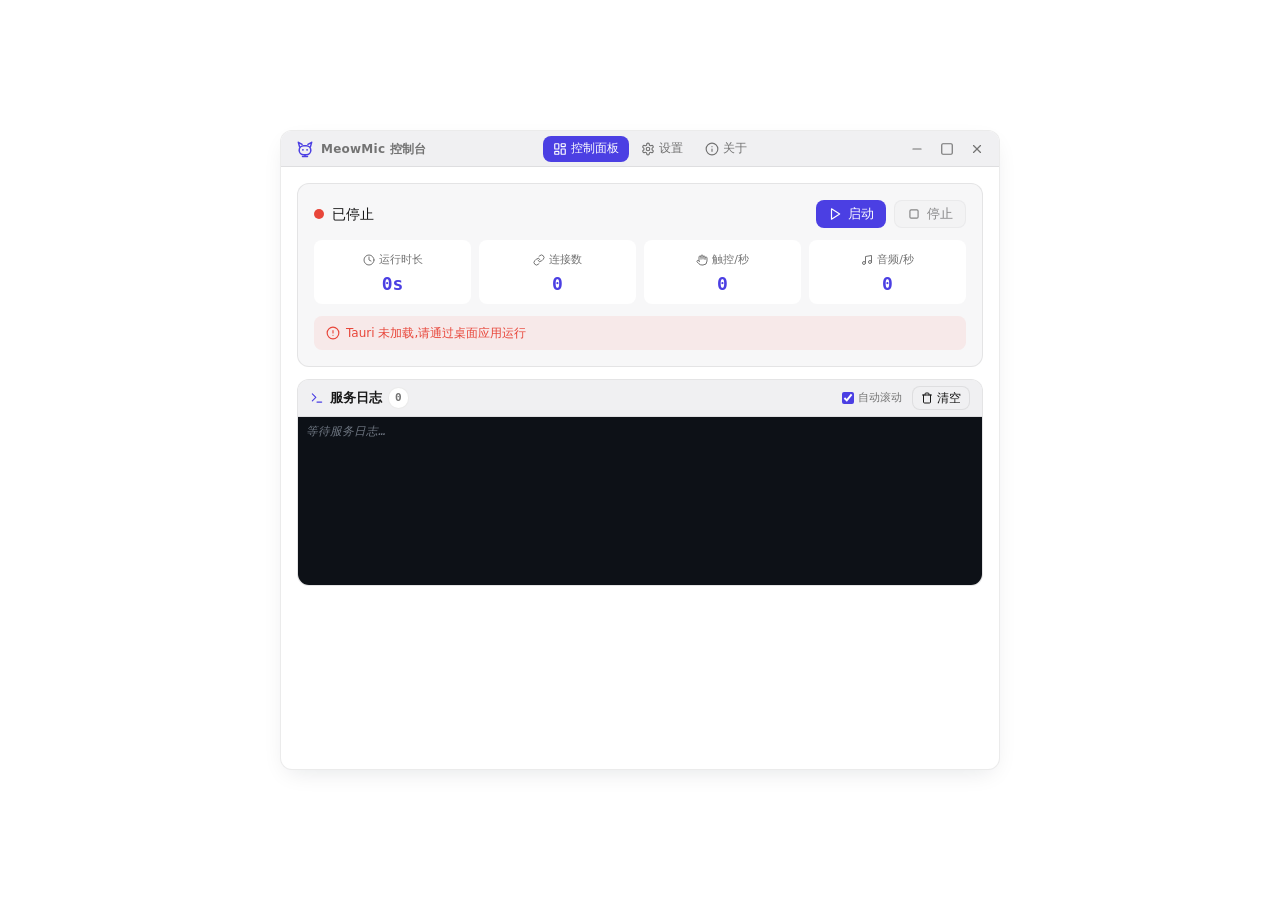
<file: pc/console/frontend/index.html>
<!DOCTYPE html>
<html lang="zh-CN">
<head>
    <meta charset="UTF-8">
    <meta name="viewport" content="width=device-width, initial-scale=1.0">
    <link rel="icon" href="data:,">
    <title>MeowMic 控制台</title>
    <style>
        /* ===== MeowMic PC Console — Design Tokens ===== */
        /* Brand prefix: mm */
        :root {
            /* ===== Surface ===== */
            --mm-background: #FFFFFF;
            --mm-foreground: #171717;
            --mm-card: #F7F7F8;
            --mm-card-foreground: #171717;
            --mm-popover: #FFFFFF;
            --mm-popover-foreground: #171717;

            /* ===== Brand ===== */
            --mm-primary: #4B3FE3;
            --mm-primary-foreground: #FFFFFF;

            /* ===== Muted / Secondary ===== */
            --mm-muted: #F0F0F2;
            --mm-muted-foreground: #737373;
            --mm-secondary: #EDEDF0;
            --mm-secondary-foreground: #404040;

            /* ===== Border / Input / Ring ===== */
            --mm-border: rgba(115, 115, 115, 0.14);
            --mm-input: rgba(115, 115, 115, 0.14);
            --mm-ring: #4B3FE3;

            /* ===== Status ===== */
            --mm-state-success: #15A877;
            --mm-state-warning: #E8A33A;
            --mm-state-error: #E8463A;
            --mm-state-info: #4B3FE3;

            /* ===== Radius ===== */
            --mm-radius-sm: 4px;
            --mm-radius-md: 8px;
            --mm-radius-lg: 12px;
            --mm-radius-xl: 16px;
            --mm-radius-full: 999px;

            /* ===== Typography ===== */
            --mm-font-sans: "Inter", "SF Pro Text", "PingFang SC", system-ui, -apple-system, "Segoe UI", Roboto, sans-serif;
            --mm-font-mono: "JetBrains Mono", "Cascadia Code", Consolas, monospace;

            /* ===== Spacing ===== */
            --mm-space-1: 4px;
            --mm-space-2: 8px;
            --mm-space-3: 12px;
            --mm-space-4: 16px;
            --mm-space-5: 24px;
            --mm-space-6: 32px;

            /* ===== Shadows ===== */
            --mm-shadow-1: 0 1px 2px rgba(15, 23, 42, 0.05);
            --mm-shadow-2: 0 8px 24px -8px rgba(15, 23, 42, 0.12);
            --mm-shadow-pop: 0 8px 24px -4px rgba(15, 23, 42, 0.16), 0 2px 6px rgba(15, 23, 42, 0.06);
        }

        * { margin: 0; padding: 0; box-sizing: border-box; }

        html, body {
            height: 100%;
            overflow: hidden;
            scrollbar-width: none;
            -ms-overflow-style: none;
        }
        html::-webkit-scrollbar,
        body::-webkit-scrollbar { display: none; width: 0; height: 0; }

        body {
            display: flex;
            align-items: center;
            justify-content: center;
            min-height: 100vh;
            /* 透明背景:让 Tauri 透明窗口露出桌面,而不是显示灰色外层 */
            background: transparent;
            font-family: var(--mm-font-sans);
            color: var(--mm-foreground);
            font-size: 14px;
            line-height: 20px;
            -webkit-font-smoothing: antialiased;
            user-select: none;
            -webkit-user-select: none;
            /* 给 app-shell 的阴影留出空间(上下左右各 16px) */
            padding: 16px;
        }

        .mono {
            font-family: var(--mm-font-mono);
            font-variant-numeric: tabular-nums;
            font-feature-settings: "tnum" 1, "lnum" 1;
        }

        /* ============ App Shell (窗口圆角框架) ============ */
        .mm-app-shell {
            width: 720px;
            height: 640px;
            max-width: calc(100vw - 32px);
            max-height: calc(100vh - 32px);
            display: flex;
            flex-direction: column;
            overflow: hidden;
            background: var(--mm-background);
            border: 1px solid var(--mm-border);
            border-radius: var(--mm-radius-lg);
            box-shadow: var(--mm-shadow-2);
            transition: border-color .2s ease, box-shadow .2s ease, border-radius .2s ease;
        }
        /* 最大化:去掉圆角/边框/阴影/padding,贴满屏幕 */
        body.maximized {
            padding: 0;
        }
        body.maximized .mm-app-shell {
            border-radius: 0;
            border: none;
            box-shadow: none;
            width: 100vw;
            height: 100vh;
            max-width: 100vw;
            max-height: 100vh;
        }
        /* 失焦:边框和阴影变淡 */
        body.unfocused .mm-app-shell {
            border-color: rgba(115, 115, 115, 0.08);
            box-shadow: 0 4px 16px rgba(0, 0, 0, 0.06);
        }

        /* ============ Titlebar ============ */
        .mm-titlebar {
            flex-shrink: 0;
            height: 36px;
            display: flex;
            align-items: center;
            justify-content: space-between;
            padding: 0 8px 0 14px;
            background: var(--mm-muted);
            border-bottom: 1px solid var(--mm-border);
        }
        .mm-titlebar-left {
            display: flex;
            align-items: center;
            gap: 6px;
            flex-shrink: 0;
        }
        .mm-titlebar-logo {
            width: 20px;
            height: 20px;
            color: var(--mm-primary);
            flex-shrink: 0;
        }
        .mm-titlebar-text {
            font-size: 12px;
            font-weight: 600;
            color: var(--mm-muted-foreground);
            letter-spacing: 0.02em;
        }
        .mm-titlebar-center {
            display: flex;
            align-items: center;
            gap: 2px;
            flex: 1;
            justify-content: center;
        }
        .mm-titlebar-right {
            display: flex;
            align-items: center;
            gap: 2px;
            flex-shrink: 0;
        }

        /* ============ Nav Tabs ============ */
        .mm-nav-tab {
            height: 26px;
            padding: 0 10px;
            display: inline-flex;
            align-items: center;
            gap: 4px;
            font-size: 12px;
            font-weight: 500;
            font-family: var(--mm-font-sans);
            border-radius: var(--mm-radius-md);
            border: none;
            background: transparent;
            color: var(--mm-muted-foreground);
            cursor: pointer;
            white-space: nowrap;
            transition: background-color 120ms ease, color 120ms ease;
        }
        .mm-nav-tab:hover { background: var(--mm-secondary); color: var(--mm-foreground); }
        .mm-nav-tab-active {
            background: var(--mm-primary);
            color: var(--mm-primary-foreground);
            cursor: default;
        }
        .mm-nav-tab-active:hover {
            background: var(--mm-primary);
            color: var(--mm-primary-foreground);
        }
        .mm-nav-tab svg { width: 14px; height: 14px; flex-shrink: 0; }

        /* ============ Update Button (标题栏右侧) ============ */
        .mm-update-btn {
            position: relative;
            width: 28px;
            height: 28px;
            display: flex;
            align-items: center;
            justify-content: center;
            border: none;
            background: transparent;
            color: var(--mm-muted-foreground);
            border-radius: var(--mm-radius-sm);
            cursor: pointer;
            transition: background-color 120ms ease, color 120ms ease;
            opacity: 0;
            pointer-events: none;
        }
        .mm-update-btn svg { width: 15px; height: 15px; }
        .mm-update-btn:hover { background: var(--mm-secondary); color: var(--mm-foreground); }
        .mm-update-available {
            opacity: 1;
            pointer-events: auto;
            color: var(--mm-primary);
            animation: mm-update-bounce 1.6s ease-in-out infinite;
        }
        .mm-update-available:hover {
            background: color-mix(in srgb, var(--mm-primary) 10%, transparent);
            color: var(--mm-primary);
        }
        .mm-update-badge {
            position: absolute;
            top: 4px;
            right: 4px;
            width: 8px;
            height: 8px;
            background: var(--mm-state-error);
            border-radius: var(--mm-radius-full);
            border: 2px solid var(--mm-muted);
            box-shadow: 0 0 0 0 color-mix(in srgb, var(--mm-state-error) 60%, transparent);
            animation: mm-update-ping 1.8s ease-out infinite;
        }
        @keyframes mm-update-bounce {
            0%, 100% { transform: translateY(0); }
            50% { transform: translateY(-1px); }
        }
        @keyframes mm-update-ping {
            0% { box-shadow: 0 0 0 0 color-mix(in srgb, var(--mm-state-error) 60%, transparent); }
            70% { box-shadow: 0 0 0 6px color-mix(in srgb, var(--mm-state-error) 0%, transparent); }
            100% { box-shadow: 0 0 0 0 color-mix(in srgb, var(--mm-state-error) 0%, transparent); }
        }
        .mm-update-btn.mm-update-downloading {
            opacity: 1;
            pointer-events: auto;
            color: var(--mm-primary);
            animation: none;
        }
        .mm-update-btn.mm-update-downloading .mm-update-badge { display: none; }
        .mm-update-btn.mm-update-downloading svg {
            animation: mm-update-spin 1s linear infinite;
        }
        @keyframes mm-update-spin {
            from { transform: rotate(0deg); }
            to { transform: rotate(360deg); }
        }

        /* ============ Window Controls ============ */
        .mm-win-btn {
            width: 28px;
            height: 28px;
            display: flex;
            align-items: center;
            justify-content: center;
            border: none;
            background: transparent;
            color: var(--mm-muted-foreground);
            border-radius: var(--mm-radius-sm);
            cursor: pointer;
            transition: background-color 120ms ease, color 120ms ease;
        }
        .mm-win-btn:hover { background: var(--mm-secondary); color: var(--mm-foreground); }
        .mm-win-btn-close:hover { background: var(--mm-state-error); color: var(--mm-primary-foreground); }
        .mm-win-btn svg { width: 14px; height: 14px; }

        /* ============ Content Scroll Area ============ */
        .mm-content-scroll {
            flex: 1;
            overflow-y: auto;
            padding: 16px;
            display: flex;
            flex-direction: column;
            gap: 12px;
        }
        .mm-content-scroll::-webkit-scrollbar { width: 6px; }
        .mm-content-scroll::-webkit-scrollbar-track { background: transparent; }
        .mm-content-scroll::-webkit-scrollbar-thumb { background: var(--mm-border); border-radius: var(--mm-radius-full); }
        .mm-content-scroll::-webkit-scrollbar-thumb:hover { background: var(--mm-muted-foreground); }

        /* ============ Page (tab 切换) ============ */
        .mm-page { display: none; flex-direction: column; gap: 12px; }
        .mm-page-active { display: flex; }

        /* ============ Card Base ============ */
        .mm-card {
            background: var(--mm-card);
            border: 1px solid var(--mm-border);
            border-radius: var(--mm-radius-lg);
        }
        .mm-section-title {
            display: flex;
            align-items: center;
            gap: 8px;
            color: var(--mm-primary);
            font-size: 14px;
            font-weight: 600;
        }
        .mm-section-title svg { width: 16px; height: 16px; flex-shrink: 0; }

        /* ============ Status Hero (控制面板) ============ */
        .mm-status-hero { padding: 16px; display: flex; flex-direction: column; gap: 12px; }
        .mm-status-top { display: flex; align-items: center; justify-content: space-between; }
        .mm-status-indicator { display: flex; align-items: center; gap: 8px; }
        .mm-status-dot {
            width: 10px;
            height: 10px;
            border-radius: var(--mm-radius-full);
            flex-shrink: 0;
            background: var(--mm-state-error);
            transition: background 0.3s;
        }
        .mm-status-dot-running {
            background: var(--mm-state-success);
            animation: mm-pulse 1.5s ease-in-out infinite;
        }
        @keyframes mm-pulse {
            0%, 100% { box-shadow: 0 0 0 0 color-mix(in srgb, var(--mm-state-success) 40%, transparent); }
            50% { box-shadow: 0 0 0 5px color-mix(in srgb, var(--mm-state-success) 0%, transparent); }
        }
        .mm-status-label { font-size: 14px; font-weight: 500; color: var(--mm-foreground); }
        .mm-status-actions { display: flex; align-items: center; gap: 8px; }

        /* ============ Buttons ============ */
        .mm-btn {
            height: 28px;
            padding: 0 12px;
            display: inline-flex;
            align-items: center;
            gap: 6px;
            font-size: 13px;
            font-weight: 500;
            font-family: var(--mm-font-sans);
            border-radius: var(--mm-radius-md);
            border: none;
            cursor: pointer;
            transition: background-color 120ms ease, filter 120ms ease, opacity 120ms ease;
            white-space: nowrap;
        }
        .mm-btn svg { width: 14px; height: 14px; flex-shrink: 0; }
        .mm-btn-brand { background: var(--mm-primary); color: var(--mm-primary-foreground); }
        .mm-btn-brand:hover { filter: brightness(0.9); }
        .mm-btn-brand:active { filter: brightness(0.82); }
        .mm-btn-brand[disabled] {
            background: color-mix(in srgb, var(--mm-primary) 22%, transparent);
            color: var(--mm-primary-foreground);
            cursor: not-allowed;
            filter: none;
        }
        .mm-btn-secondary {
            background: var(--mm-muted);
            color: var(--mm-foreground);
            border: 1px solid var(--mm-border);
        }
        .mm-btn-secondary:hover { background: var(--mm-secondary); }
        .mm-btn-secondary[disabled] { opacity: 0.5; cursor: not-allowed; }
        .mm-btn-sm { height: 24px; padding: 0 8px; font-size: 12px; gap: 4px; }
        .mm-btn-sm svg { width: 12px; height: 12px; }
        .mm-btn-block { width: 100%; justify-content: center; }

        /* ============ Stats Grid ============ */
        .mm-stats-grid {
            display: grid;
            grid-template-columns: repeat(4, 1fr);
            gap: 8px;
        }
        .mm-stat-item {
            background: var(--mm-background);
            border-radius: var(--mm-radius-md);
            padding: 10px 8px;
            display: flex;
            flex-direction: column;
            align-items: center;
            gap: 4px;
            transition: box-shadow 0.4s ease-out;
        }
        .mm-stat-active {
            box-shadow: 0 0 0 1px color-mix(in srgb, var(--mm-primary) 24%, transparent),
                        0 0 12px -2px color-mix(in srgb, var(--mm-primary) 20%, transparent);
        }
        .mm-stat-label {
            display: flex;
            align-items: center;
            gap: 4px;
            color: var(--mm-muted-foreground);
            font-size: 11px;
        }
        .mm-stat-label svg { width: 12px; height: 12px; flex-shrink: 0; }
        .mm-stat-value {
            font-size: 18px;
            font-weight: 700;
            color: var(--mm-primary);
            font-family: var(--mm-font-mono);
            font-variant-numeric: tabular-nums;
        }
        .mm-stat-value.flash { animation: valueFlash 0.5s ease-out; }
        @keyframes valueFlash {
            0% { color: color-mix(in srgb, var(--mm-primary) 70%, white); transform: scale(1.05); }
            100% { color: var(--mm-primary); transform: scale(1); }
        }

        /* ============ Error Area ============ */
        .mm-error-area {
            display: none;
            align-items: center;
            gap: 6px;
            background: color-mix(in srgb, var(--mm-state-error) 8%, transparent);
            color: var(--mm-state-error);
            border-radius: var(--mm-radius-md);
            padding: 8px 12px;
            font-size: 12px;
            line-height: 1.5;
            word-break: break-word;
        }
        .mm-error-area svg { flex-shrink: 0; }
        .mm-error-area.show { display: flex; }
        .mm-error-area.info {
            background: var(--mm-muted);
            color: var(--mm-secondary-foreground);
        }

        /* ============ Service Log Panel (命令行日志) ============ */
        .mm-log-panel { display: flex; flex-direction: column; overflow: hidden; }
        .mm-log-header {
            display: flex;
            align-items: center;
            justify-content: space-between;
            padding: 6px 12px;
            border-bottom: 1px solid var(--mm-border);
            background: var(--mm-muted);
        }
        .mm-log-title { display: flex; align-items: center; gap: 6px; font-size: 13px; font-weight: 600; color: var(--mm-foreground); }
        .mm-log-title svg { width: 14px; height: 14px; color: var(--mm-primary); flex-shrink: 0; }
        .mm-log-count {
            font-family: var(--mm-font-mono);
            font-size: 11px;
            color: var(--mm-muted-foreground);
            background: var(--mm-background);
            border: 1px solid var(--mm-border);
            border-radius: var(--mm-radius-full);
            padding: 0 6px;
            min-width: 20px;
            text-align: center;
            font-variant-numeric: tabular-nums;
        }
        .mm-log-actions { display: flex; align-items: center; gap: 10px; }
        .mm-log-autoscroll { display: flex; align-items: center; gap: 4px; font-size: 11px; color: var(--mm-muted-foreground); cursor: pointer; user-select: none; }
        .mm-log-autoscroll input { width: 12px; height: 12px; accent-color: var(--mm-primary); cursor: pointer; margin: 0; }
        .mm-log-body {
            height: 168px;
            overflow-y: auto;
            background: #0d1117;
            color: #c9d1d9;
            font-family: var(--mm-font-mono);
            font-size: 11.5px;
            line-height: 17px;
            padding: 6px 8px;
            user-select: text;
            -webkit-user-select: text;
        }
        .mm-log-body::-webkit-scrollbar { width: 8px; }
        .mm-log-body::-webkit-scrollbar-track { background: transparent; }
        .mm-log-body::-webkit-scrollbar-thumb { background: #30363d; border-radius: var(--mm-radius-full); }
        .mm-log-body::-webkit-scrollbar-thumb:hover { background: #484f58; }
        .mm-log-line { display: flex; gap: 6px; padding: 0; }
        .mm-log-time { color: #6e7681; flex-shrink: 0; }
        .mm-log-level { flex-shrink: 0; width: 36px; font-weight: 600; }
        .mm-log-level-info { color: #79c0ff; }
        .mm-log-level-warn { color: #e3b341; }
        .mm-log-level-error { color: #f85149; }
        .mm-log-level-event { color: #56d364; }
        .mm-log-text { white-space: pre-wrap; word-break: break-word; flex: 1; min-width: 0; }
        .mm-log-empty { color: #6e7681; font-style: italic; }
        .mm-firewall-banner {
            display: none;
            align-items: center;
            gap: 8px;
            background: color-mix(in srgb, var(--mm-state-warning) 12%, transparent);
            color: var(--mm-state-warning);
            border: 1px solid color-mix(in srgb, var(--mm-state-warning) 30%, transparent);
            border-radius: var(--mm-radius-md);
            padding: 10px 12px;
            font-size: 12px;
            line-height: 1.5;
        }
        .mm-firewall-banner.show { display: flex; }
        .mm-firewall-banner svg { flex-shrink: 0; }
        .mm-firewall-banner .mm-firewall-text { flex: 1; min-width: 0; }
        .mm-firewall-banner .mm-firewall-fix {
            flex-shrink: 0;
            background: var(--mm-state-warning);
            color: #fff;
            border: none;
            border-radius: var(--mm-radius-sm);
            padding: 4px 10px;
            font-size: 12px;
            cursor: pointer;
            white-space: nowrap;
        }
        .mm-firewall-banner .mm-firewall-fix:hover { filter: brightness(1.08); }
        .mm-firewall-banner .mm-firewall-fix:disabled { opacity: 0.6; cursor: wait; }
        .mm-server-addr {
            display: none;
            align-items: center;
            gap: 8px;
            background: color-mix(in srgb, var(--mm-state-success, #22c55e) 8%, transparent);
            border: 1px solid color-mix(in srgb, var(--mm-state-success, #22c55e) 20%, transparent);
            border-radius: var(--mm-radius-md);
            padding: 10px 12px;
            font-size: 12px;
            line-height: 1.5;
        }
        .mm-server-addr.show { display: flex; }
        .mm-server-addr svg { flex-shrink: 0; color: var(--mm-state-success, #22c55e); }
        .mm-server-addr .mm-addr-label { color: var(--mm-secondary-foreground); }
        .mm-server-addr .mm-addr-value {
            font-family: var(--mm-mono, ui-monospace, "Cascadia Code", "Fira Code", monospace);
            font-weight: 600;
            color: var(--mm-foreground);
            user-select: all;
            cursor: text;
        }
        .mm-server-addr .mm-addr-copy {
            flex-shrink: 0;
            background: transparent;
            border: 1px solid var(--mm-border);
            border-radius: var(--mm-radius-sm);
            padding: 2px 8px;
            font-size: 11px;
            cursor: pointer;
            color: var(--mm-secondary-foreground);
        }
        .mm-server-addr .mm-addr-copy:hover { background: var(--mm-muted); }

        /* ============ Settings + Pairing (Two Column) ============ */
        .mm-two-col {
            display: grid;
            grid-template-columns: 1fr 1fr;
            gap: 12px;
            align-items: start;
        }
        .mm-settings-card { padding: 16px; display: flex; flex-direction: column; gap: 12px; }
        .mm-form-stack { display: flex; flex-direction: column; gap: 12px; }
        .mm-field { display: flex; flex-direction: column; gap: 4px; }
        .mm-field-label {
            font-size: 12px;
            color: var(--mm-muted-foreground);
            font-weight: 500;
        }
        .mm-field-hint {
            font-size: 11px;
            color: var(--mm-muted-foreground);
            margin: 0;
            line-height: 1.5;
        }

        /* ============ Input / Select ============ */
        .mm-input {
            height: 32px;
            background: var(--mm-background);
            border: 1px solid var(--mm-border);
            border-radius: var(--mm-radius-md);
            padding: 0 10px;
            font-size: 13px;
            color: var(--mm-foreground);
            font-family: var(--mm-font-mono);
            outline: none;
            transition: border-color 120ms ease;
            width: 100%;
        }
        .mm-input:focus { border-color: var(--mm-primary); }
        .mm-input::-webkit-outer-spin-button,
        .mm-input::-webkit-inner-spin-button {
            -webkit-appearance: none;
            margin: 0;
        }

        .mm-select-wrapper { position: relative; }
        .mm-select {
            width: 100%;
            height: 32px;
            background: var(--mm-background);
            border: 1px solid var(--mm-border);
            border-radius: var(--mm-radius-md);
            padding: 0 28px 0 10px;
            font-size: 13px;
            color: var(--mm-foreground);
            appearance: none;
            -webkit-appearance: none;
            cursor: pointer;
            outline: none;
            transition: border-color 120ms ease;
        }
        .mm-select:focus { border-color: var(--mm-primary); }
        .mm-select-chevron {
            position: absolute;
            right: 8px;
            top: 50%;
            transform: translateY(-50%);
            color: var(--mm-muted-foreground);
            pointer-events: none;
            width: 14px;
            height: 14px;
        }

        /* ============ Checkbox ============ */
        .mm-checkbox-row {
            display: flex;
            align-items: center;
            gap: 8px;
            cursor: pointer;
        }
        .mm-checkbox {
            appearance: none;
            -webkit-appearance: none;
            width: 16px;
            height: 16px;
            border: 1.5px solid var(--mm-border);
            border-radius: var(--mm-radius-sm);
            background: var(--mm-background);
            cursor: pointer;
            position: relative;
            flex-shrink: 0;
            margin: 0;
            transition: background-color 120ms ease, border-color 120ms ease;
        }
        .mm-checkbox:checked {
            background: var(--mm-primary);
            border-color: var(--mm-primary);
        }
        .mm-checkbox:checked::after {
            content: "";
            position: absolute;
            left: 4px;
            top: 1px;
            width: 5px;
            height: 9px;
            border: solid var(--mm-primary-foreground);
            border-width: 0 2px 2px 0;
            transform: rotate(45deg);
        }
        .mm-checkbox-label {
            font-size: 12px;
            color: var(--mm-foreground);
            line-height: 1.4;
        }

        /* ============ Pairing Card ============ */
        .mm-pairing-card { padding: 16px; display: flex; flex-direction: column; gap: 12px; }
        .mm-pin-block {
            background: var(--mm-muted);
            border-radius: var(--mm-radius-md);
            padding: 12px;
            display: flex;
            flex-direction: column;
            gap: 6px;
        }
        .mm-pin-row {
            display: flex;
            align-items: center;
            justify-content: space-between;
            gap: 8px;
        }
        .mm-pin-value {
            font-family: var(--mm-font-mono);
            font-size: 28px;
            font-weight: 600;
            letter-spacing: 4px;
            color: var(--mm-primary);
            font-variant-numeric: tabular-nums;
            line-height: 1.1;
            transition: opacity 0.2s ease;
        }
        .mm-pin-value.empty {
            color: var(--mm-muted-foreground);
            font-size: 16px;
            letter-spacing: 0;
        }
        .mm-pin-value.flash { animation: pinFlash 0.4s ease; }
        @keyframes pinFlash {
            0% { transform: scale(1); opacity: 1; }
            50% { transform: scale(1.04); opacity: 0.9; }
            100% { transform: scale(1); opacity: 1; }
        }

        .mm-paired-section { display: flex; flex-direction: column; gap: 8px; }
        .mm-paired-header { display: flex; align-items: center; justify-content: space-between; }
        .mm-paired-title { font-size: 13px; font-weight: 500; color: var(--mm-secondary-foreground); }
        .mm-device-list { display: flex; flex-direction: column; gap: 6px; }
        .mm-device-row {
            background: var(--mm-muted);
            border-radius: var(--mm-radius-md);
            padding: 8px 12px;
            display: flex;
            align-items: center;
            justify-content: space-between;
            gap: 8px;
            transition: background-color 120ms ease;
        }
        .mm-device-row:hover { background: var(--mm-secondary); }
        .mm-device-info { display: flex; align-items: center; gap: 8px; min-width: 0; flex: 1; }
        .mm-device-info svg { color: var(--mm-muted-foreground); flex-shrink: 0; }
        .mm-device-text { min-width: 0; }
        .mm-device-name {
            font-size: 13px;
            font-weight: 500;
            color: var(--mm-foreground);
            overflow: hidden;
            text-overflow: ellipsis;
            white-space: nowrap;
        }
        .mm-device-date { font-size: 11px; color: var(--mm-muted-foreground); }
        .mm-btn-remove {
            background: transparent;
            border: 1px solid color-mix(in srgb, var(--mm-state-error) 24%, transparent);
            color: var(--mm-state-error);
            font-size: 12px;
            height: 22px;
            padding: 0 10px;
            border-radius: var(--mm-radius-sm);
            cursor: pointer;
            transition: background-color 120ms ease;
            white-space: nowrap;
            font-family: var(--mm-font-sans);
        }
        .mm-btn-remove:hover {
            background: color-mix(in srgb, var(--mm-state-error) 8%, transparent);
        }
        .mm-pairing-empty {
            font-size: 12px;
            color: var(--mm-muted-foreground);
            text-align: center;
            padding: 16px 8px;
            background: var(--mm-muted);
            border-radius: var(--mm-radius-md);
        }

        /* ============ About Page ============ */
        .mm-about-card { padding: 16px; display: flex; flex-direction: column; gap: 12px; }
        .mm-about-title-row {
            display: flex;
            align-items: center;
            gap: 8px;
        }
        .mm-about-title {
            font-size: 14px;
            font-weight: 600;
            color: var(--mm-primary);
        }

        .mm-app-identity {
            display: flex;
            align-items: center;
            justify-content: space-between;
            gap: 16px;
        }
        .mm-app-identity-left {
            display: flex;
            align-items: center;
            gap: 12px;
        }
        .mm-app-logo { width: 48px; height: 48px; color: var(--mm-primary); flex-shrink: 0; }
        .mm-app-name-wrap { display: flex; flex-direction: column; gap: 2px; }
        .mm-app-name {
            font-size: 20px;
            font-weight: 700;
            color: var(--mm-foreground);
            line-height: 1.2;
        }
        .mm-app-tagline {
            font-size: 13px;
            color: var(--mm-muted-foreground);
        }
        .mm-version-badge {
            background: var(--mm-muted);
            border-radius: var(--mm-radius-full);
            padding: 4px 12px;
            font-size: 13px;
            font-family: var(--mm-font-mono);
            color: var(--mm-secondary-foreground);
            flex-shrink: 0;
            border: none;
            transition: all 0.2s ease;
        }
        .mm-version-clickable {
            cursor: pointer;
            display: inline-flex;
            align-items: center;
            gap: 4px;
        }
        .mm-version-clickable:hover {
            background: var(--mm-primary);
            color: white;
        }
        .mm-version-clickable:hover svg {
            animation: mm-update-spin 1s linear infinite;
        }

        /* About Default View */
        .mm-about-view {
            display: flex;
            flex-direction: column;
            gap: 12px;
        }

        /* Links & Contact */
        .mm-links-section {
            display: flex;
            flex-direction: column;
            gap: 2px;
            border-top: 1px solid var(--mm-border);
            padding-top: 12px;
        }
        .mm-link-item {
            display: flex;
            align-items: center;
            gap: 10px;
            padding: 8px;
            border-radius: var(--mm-radius-md);
            text-decoration: none;
            color: inherit;
            transition: background 0.2s ease;
            cursor: pointer;
        }
        .mm-link-item:hover { background: var(--mm-muted); }
        .mm-link-icon {
            width: 32px;
            height: 32px;
            display: flex;
            align-items: center;
            justify-content: center;
            border-radius: var(--mm-radius-md);
            background: var(--mm-muted);
            color: var(--mm-primary);
            flex-shrink: 0;
        }
        .mm-link-icon svg { width: 16px; height: 16px; }
        .mm-link-text {
            display: flex;
            flex-direction: column;
            gap: 2px;
            min-width: 0;
            flex: 1;
        }
        .mm-link-label {
            font-size: 13px;
            color: var(--mm-foreground);
            font-weight: 500;
        }
        .mm-link-value {
            font-size: 11px;
            color: var(--mm-muted-foreground);
            white-space: nowrap;
            overflow: hidden;
            text-overflow: ellipsis;
        }
        .mm-link-arrow {
            width: 14px;
            height: 14px;
            color: var(--mm-muted-foreground);
            flex-shrink: 0;
        }

        /* Update Panel View */
        .mm-update-view {
            display: flex;
            flex-direction: column;
            gap: 8px;
        }
        .mm-update-view-header {
            display: flex;
            align-items: center;
            gap: 8px;
            border-bottom: 1px solid var(--mm-border);
            padding-bottom: 8px;
            margin-bottom: 4px;
        }
        .mm-back-btn {
            display: inline-flex;
            align-items: center;
            gap: 4px;
            padding: 4px 8px;
            background: transparent;
            border: none;
            color: var(--mm-muted-foreground);
            font-size: 13px;
            cursor: pointer;
            border-radius: var(--mm-radius-md);
            transition: all 0.2s ease;
        }
        .mm-back-btn:hover {
            background: var(--mm-muted);
            color: var(--mm-foreground);
        }
        .mm-update-view-title {
            font-size: 14px;
            font-weight: 600;
            color: var(--mm-primary);
        }

        /* Proxy Settings */
        .mm-proxy-section {
            border-top: 1px solid var(--mm-border);
            padding-top: 12px;
            display: flex;
            flex-direction: column;
            gap: 10px;
        }
        .mm-proxy-header {
            display: flex;
            align-items: center;
            justify-content: space-between;
        }
        .mm-proxy-title-wrap {
            display: flex;
            align-items: center;
            gap: 6px;
            color: var(--mm-foreground);
        }
        .mm-proxy-title {
            font-size: 13px;
            font-weight: 500;
        }
        .mm-toggle {
            position: relative;
            display: inline-block;
            width: 36px;
            height: 20px;
            flex-shrink: 0;
        }
        .mm-toggle input {
            opacity: 0;
            width: 0;
            height: 0;
        }
        .mm-toggle-slider {
            position: absolute;
            cursor: pointer;
            inset: 0;
            background: var(--mm-muted);
            border-radius: var(--mm-radius-full);
            transition: 0.2s;
        }
        .mm-toggle-slider::before {
            content: '';
            position: absolute;
            height: 14px;
            width: 14px;
            left: 3px;
            bottom: 3px;
            background: white;
            border-radius: 50%;
            transition: 0.2s;
        }
        .mm-toggle input:checked + .mm-toggle-slider {
            background: var(--mm-primary);
        }
        .mm-toggle input:checked + .mm-toggle-slider::before {
            transform: translateX(16px);
        }
        .mm-proxy-fields {
            display: flex;
            gap: 8px;
        }
        .mm-proxy-field {
            display: flex;
            flex-direction: column;
            gap: 4px;
            flex: 1;
        }
        .mm-proxy-field-port { flex: 0 0 90px; }
        .mm-proxy-label {
            font-size: 11px;
            color: var(--mm-muted-foreground);
        }
        .mm-proxy-input {
            height: 30px;
            padding: 0 8px;
            background: var(--mm-muted);
            border: 1px solid var(--mm-border);
            border-radius: var(--mm-radius-md);
            color: var(--mm-foreground);
            font-size: 13px;
            font-family: var(--mm-font-mono);
            outline: none;
            transition: border-color 0.2s ease;
        }
        .mm-proxy-input:focus {
            border-color: var(--mm-primary);
        }
        .mm-proxy-fields:has(.mm-toggle input:not(:checked)) {
            opacity: 0.4;
            pointer-events: none;
        }

        .mm-update-section {
            display: flex;
            flex-direction: column;
            gap: 8px;
        }
        .mm-update-row {
            display: flex;
            align-items: center;
            justify-content: space-between;
            gap: 8px;
        }
        .mm-update-row-left {
            display: flex;
            flex-direction: column;
            gap: 2px;
            min-width: 0;
        }
        .mm-update-label {
            font-size: 14px;
            color: var(--mm-foreground);
        }
        .mm-update-status {
            font-size: 12px;
            color: var(--mm-muted-foreground);
            white-space: pre-wrap;
            word-break: break-word;
        }
        .mm-update-status.success { color: var(--mm-state-success); }
        .mm-update-status.error { color: var(--mm-state-error); }
        .mm-update-status.warning { color: var(--mm-state-warning); }
        .mm-update-actions {
            display: flex;
            gap: 6px;
        }

        .mm-progress-bar {
            display: none;
            height: 4px;
            background: var(--mm-muted);
            border-radius: var(--mm-radius-full);
            overflow: hidden;
            position: relative;
        }
        .mm-progress-bar.show { display: block; }
        .mm-progress-fill {
            height: 100%;
            background: var(--mm-primary);
            border-radius: var(--mm-radius-full);
            width: 0%;
            transition: width 300ms ease;
        }
        .mm-progress-fill.indeterminate {
            width: 30%;
            animation: mm-update-indeterminate 1.2s ease-in-out infinite;
        }
        @keyframes mm-update-indeterminate {
            0% { transform: translateX(-100%); }
            100% { transform: translateX(350%); }
        }

        .mm-update-log {
            background: var(--mm-muted);
            border-radius: var(--mm-radius-md);
            padding: 12px;
            white-space: pre-wrap;
            font-size: 12px;
            color: var(--mm-secondary-foreground);
            line-height: 1.6;
            display: none;
        }
        .mm-update-log.show { display: block; }

        /* ============ Update Popover (标题栏更新按钮弹出) ============ */
        .mm-update-popover {
            position: absolute;
            top: 40px;
            right: 8px;
            width: 320px;
            max-width: calc(100vw - 16px);
            background: var(--mm-popover);
            border: 1px solid var(--mm-border);
            border-radius: var(--mm-radius-lg);
            box-shadow: var(--mm-shadow-pop);
            padding: 14px;
            display: none;
            flex-direction: column;
            gap: 10px;
            z-index: 100;
            animation: mm-popover-in 160ms ease-out;
        }
        .mm-update-popover.show { display: flex; }
        @keyframes mm-popover-in {
            from { opacity: 0; transform: translateY(-4px); }
            to { opacity: 1; transform: translateY(0); }
        }
        .mm-popover-header {
            display: flex;
            align-items: center;
            gap: 8px;
        }
        .mm-popover-icon {
            width: 32px;
            height: 32px;
            border-radius: var(--mm-radius-md);
            background: color-mix(in srgb, var(--mm-primary) 10%, transparent);
            color: var(--mm-primary);
            display: flex;
            align-items: center;
            justify-content: center;
            flex-shrink: 0;
        }
        .mm-popover-icon svg { width: 18px; height: 18px; }
        .mm-popover-title-wrap { display: flex; flex-direction: column; gap: 2px; min-width: 0; }
        .mm-popover-title {
            font-size: 13px;
            font-weight: 600;
            color: var(--mm-foreground);
        }
        .mm-popover-version {
            font-size: 11px;
            color: var(--mm-muted-foreground);
            font-family: var(--mm-font-mono);
        }
        .mm-popover-body {
            font-size: 12px;
            color: var(--mm-secondary-foreground);
            line-height: 1.6;
            white-space: pre-wrap;
            word-break: break-word;
            max-height: 120px;
            overflow-y: auto;
            background: var(--mm-muted);
            border-radius: var(--mm-radius-md);
            padding: 10px;
        }
        .mm-popover-body::-webkit-scrollbar { width: 4px; }
        .mm-popover-body::-webkit-scrollbar-thumb { background: var(--mm-border); border-radius: var(--mm-radius-full); }
        .mm-popover-actions {
            display: flex;
            gap: 8px;
            justify-content: flex-end;
        }
        .mm-popover-progress {
            display: none;
            flex-direction: column;
            gap: 4px;
        }
        .mm-popover-progress.show { display: flex; }
        .mm-popover-progress-label {
            display: flex;
            justify-content: space-between;
            font-size: 11px;
            color: var(--mm-muted-foreground);
        }

        /* ============ Toast (轻量提示) ============ */
        .mm-toast {
            position: fixed;
            bottom: 24px;
            left: 50%;
            transform: translateX(-50%) translateY(20px);
            background: var(--mm-foreground);
            color: var(--mm-background);
            padding: 8px 16px;
            border-radius: var(--mm-radius-md);
            font-size: 12px;
            opacity: 0;
            transition: opacity 200ms ease, transform 200ms ease;
            z-index: 200;
            pointer-events: none;
            box-shadow: var(--mm-shadow-2);
        }
        .mm-toast.show {
            opacity: 1;
            transform: translateX(-50%) translateY(0);
        }

        /* ============ Responsive ============ */
        @media (max-width: 560px) {
            .mm-two-col { grid-template-columns: 1fr; }
            .mm-stats-grid { grid-template-columns: repeat(2, 1fr); }
            .mm-nav-tab span { display: none; }
            .mm-nav-tab { padding: 0 8px; }
        }

        /* ============ Reduced motion ============ */
        @media (prefers-reduced-motion: reduce) {
            .mm-status-dot-running,
            .mm-update-available,
            .mm-update-badge,
            .mm-update-btn.mm-update-downloading svg,
            .mm-progress-fill.indeterminate { animation: none; }
            .mm-btn, .mm-win-btn, .mm-update-btn, .mm-nav-tab, .mm-input, .mm-select, .mm-checkbox, .mm-btn-remove, .mm-app-shell { transition: none; }
        }
    </style>
</head>
<body>
  <div class="mm-app-shell">
    <!-- ===== Titlebar ===== -->
    <div class="mm-titlebar" id="titlebar">
        <!-- Left: logo + title -->
        <div class="mm-titlebar-left">
            <svg class="mm-titlebar-logo" viewBox="0 0 24 24" fill="none" stroke="currentColor" stroke-width="1.8" stroke-linecap="round" stroke-linejoin="round" aria-hidden="true">
                <path d="M5.5 9.5L4 4L8.5 6.5"/>
                <path d="M18.5 9.5L20 4L15.5 6.5"/>
                <rect x="5" y="8" width="14" height="11" rx="5.5"/>
                <circle cx="9.5" cy="13" r="1.1" fill="currentColor" stroke="none"/>
                <circle cx="14.5" cy="13" r="1.1" fill="currentColor" stroke="none"/>
                <path d="M12 19V21M9 21H15"/>
            </svg>
            <span class="mm-titlebar-text">MeowMic 控制台</span>
        </div>

        <!-- Center: navigation tabs -->
        <div class="mm-titlebar-center">
            <button class="mm-nav-tab mm-nav-tab-active" type="button" data-page="control" title="控制面板">
                <svg viewBox="0 0 24 24" fill="none" stroke="currentColor" stroke-width="2" stroke-linecap="round" stroke-linejoin="round"><rect width="7" height="9" x="3" y="3" rx="1"/><rect width="7" height="5" x="14" y="3" rx="1"/><rect width="7" height="9" x="14" y="12" rx="1"/><rect width="7" height="5" x="3" y="16" rx="1"/></svg>
                <span>控制面板</span>
            </button>
            <button class="mm-nav-tab" type="button" data-page="settings" title="设置">
                <svg viewBox="0 0 24 24" fill="none" stroke="currentColor" stroke-width="2" stroke-linecap="round" stroke-linejoin="round"><path d="M12.22 2h-.44a2 2 0 0 0-2 2v.18a2 2 0 0 1-1 1.73l-.43.25a2 2 0 0 1-2 0l-.15-.08a2 2 0 0 0-2.73.73l-.22.38a2 2 0 0 0 .73 2.73l.15.1a2 2 0 0 1 1 1.72v.51a2 2 0 0 1-1 1.74l-.15.09a2 2 0 0 0-.73 2.73l.22.38a2 2 0 0 0 2.73.73l.15-.08a2 2 0 0 1 2 0l.43.25a2 2 0 0 1 1 1.73V20a2 2 0 0 0 2 2h.44a2 2 0 0 0 2-2v-.18a2 2 0 0 1 1-1.73l.43-.25a2 2 0 0 1 2 0l.15.08a2 2 0 0 0 2.73-.73l.22-.39a2 2 0 0 0-.73-2.73l-.15-.08a2 2 0 0 1-1-1.74v-.5a2 2 0 0 1 1-1.74l.15-.09a2 2 0 0 0 .73-2.73l-.22-.38a2 2 0 0 0-2.73-.73l-.15.08a2 2 0 0 1-2 0l-.43-.25a2 2 0 0 1-1-1.73V4a2 2 0 0 0-2-2z"/><circle cx="12" cy="12" r="3"/></svg>
                <span>设置</span>
            </button>
            <button class="mm-nav-tab" type="button" data-page="about" title="关于">
                <svg viewBox="0 0 24 24" fill="none" stroke="currentColor" stroke-width="2" stroke-linecap="round" stroke-linejoin="round"><circle cx="12" cy="12" r="10"/><path d="M12 16v-4"/><path d="M12 8h.01"/></svg>
                <span>关于</span>
            </button>
        </div>

        <!-- Right: update icon + window controls -->
        <div class="mm-titlebar-right" style="position: relative;">
            <button class="mm-update-btn" id="updateBtn" type="button" aria-label="有新版本可用，点击更新">
                <svg viewBox="0 0 24 24" fill="none" stroke="currentColor" stroke-width="2" stroke-linecap="round" stroke-linejoin="round"><path d="M21 12a9 9 0 1 1-2.64-6.36"/><path d="M21 3v6h-6"/></svg>
                <span class="mm-update-badge" id="updateBadge"></span>
            </button>
            <button class="mm-win-btn" type="button" onclick="windowMinimize()" title="最小化" aria-label="最小化">
                <svg viewBox="0 0 24 24" fill="none" stroke="currentColor" stroke-width="2" stroke-linecap="round" stroke-linejoin="round"><path d="M5 12h14"/></svg>
            </button>
            <button class="mm-win-btn" type="button" onclick="windowToggleMax()" title="最大化/还原" aria-label="最大化/还原">
                <svg viewBox="0 0 24 24" fill="none" stroke="currentColor" stroke-width="2" stroke-linecap="round" stroke-linejoin="round"><rect width="18" height="18" x="3" y="3" rx="2"/></svg>
            </button>
            <button class="mm-win-btn mm-win-btn-close" type="button" onclick="windowClose()" title="关闭" aria-label="关闭">
                <svg viewBox="0 0 24 24" fill="none" stroke="currentColor" stroke-width="2" stroke-linecap="round" stroke-linejoin="round"><path d="M18 6 6 18"/><path d="m6 6 12 12"/></svg>
            </button>

            <!-- Update Popover -->
            <div class="mm-update-popover" id="updatePopover">
                <div class="mm-popover-header">
                    <div class="mm-popover-icon">
                        <svg viewBox="0 0 24 24" fill="none" stroke="currentColor" stroke-width="2" stroke-linecap="round" stroke-linejoin="round"><path d="M21 12a9 9 0 1 1-2.64-6.36"/><path d="M21 3v6h-6"/></svg>
                    </div>
                    <div class="mm-popover-title-wrap">
                        <span class="mm-popover-title">发现新版本</span>
                        <span class="mm-popover-version" id="popoverVersion">v...</span>
                    </div>
                </div>
                <div class="mm-popover-body" id="popoverBody">加载中...</div>
                <div class="mm-popover-progress" id="popoverProgress">
                    <div class="mm-popover-progress-label">
                        <span id="popoverProgressText">下载中...</span>
                        <span id="popoverProgressPercent"></span>
                    </div>
                    <div class="mm-progress-bar show">
                        <div class="mm-progress-fill" id="popoverProgressFill"></div>
                    </div>
                </div>
                <div class="mm-popover-actions" id="popoverActions">
                    <button class="mm-btn mm-btn-secondary mm-btn-sm" type="button" onclick="hideUpdatePopover()">稍后</button>
                    <button class="mm-btn mm-btn-brand mm-btn-sm" type="button" id="popoverDownloadBtn" onclick="downloadUpdateFromPopover()">
                        <svg viewBox="0 0 24 24" fill="none" stroke="currentColor" stroke-width="2" stroke-linecap="round" stroke-linejoin="round"><path d="M21 15v4a2 2 0 0 1-2 2H5a2 2 0 0 1-2-2v-4"/><polyline points="7 10 12 15 17 10"/><line x1="12" x2="12" y1="15" y2="3"/></svg>
                        <span>立即更新</span>
                    </button>
                </div>
            </div>
        </div>
    </div>

    <!-- ===== Content Scroll Area ===== -->
    <div class="mm-content-scroll">

        <!-- ===== Page: 控制面板 ===== -->
        <div class="mm-page mm-page-active" id="page-control">
            <section class="mm-card mm-status-hero">
                <div class="mm-status-top">
                    <div class="mm-status-indicator">
                        <span id="statusDot" class="mm-status-dot"></span>
                        <span id="statusText" class="mm-status-label">已停止</span>
                    </div>
                    <div class="mm-status-actions">
                        <button id="startBtn" class="mm-btn mm-btn-brand" onclick="startService()">
                            <svg viewBox="0 0 24 24" fill="none" stroke="currentColor" stroke-width="2" stroke-linecap="round" stroke-linejoin="round"><polygon points="6 3 20 12 6 21 6 3"/></svg>
                            <span>启动</span>
                        </button>
                        <button id="stopBtn" class="mm-btn mm-btn-secondary" onclick="stopService()" disabled>
                            <svg viewBox="0 0 24 24" fill="none" stroke="currentColor" stroke-width="2" stroke-linecap="round" stroke-linejoin="round"><rect width="14" height="14" x="5" y="5" rx="2"/></svg>
                            <span>停止</span>
                        </button>
                    </div>
                </div>
                <div class="mm-stats-grid">
                    <div class="mm-stat-item" id="statUptimeCard">
                        <div class="mm-stat-label">
                            <svg viewBox="0 0 24 24" fill="none" stroke="currentColor" stroke-width="2" stroke-linecap="round" stroke-linejoin="round"><circle cx="12" cy="12" r="10"/><polyline points="12 6 12 12 16 14"/></svg>
                            <span>运行时长</span>
                        </div>
                        <div class="mm-stat-value mono" id="statUptime">0s</div>
                    </div>
                    <div class="mm-stat-item" id="statConnsCard">
                        <div class="mm-stat-label">
                            <svg viewBox="0 0 24 24" fill="none" stroke="currentColor" stroke-width="2" stroke-linecap="round" stroke-linejoin="round"><path d="M10 13a5 5 0 0 0 7.54.54l3-3a5 5 0 0 0-7.07-7.07l-1.72 1.71"/><path d="M14 11a5 5 0 0 0-7.54-.54l-3 3a5 5 0 0 0 7.07 7.07l1.71-1.71"/></svg>
                            <span>连接数</span>
                        </div>
                        <div class="mm-stat-value mono" id="statConns">0</div>
                    </div>
                    <div class="mm-stat-item" id="statTouchesCard">
                        <div class="mm-stat-label">
                            <svg viewBox="0 0 24 24" fill="none" stroke="currentColor" stroke-width="2" stroke-linecap="round" stroke-linejoin="round"><path d="M18 11V6a2 2 0 0 0-2-2v0a2 2 0 0 0-2 2"/><path d="M14 10V4a2 2 0 0 0-2-2v0a2 2 0 0 0-2 2v2"/><path d="M10 10.5V6a2 2 0 0 0-2-2v0a2 2 0 0 0-2 2v8"/><path d="M18 8a2 2 0 1 1 4 0v6a8 8 0 0 1-8 8h-2c-2.8 0-4.5-.86-5.99-2.34l-3.6-3.6a2 2 0 0 1 2.83-2.82L7 15"/></svg>
                            <span>触控/秒</span>
                        </div>
                        <div class="mm-stat-value mono" id="statTouches">0</div>
                    </div>
                    <div class="mm-stat-item" id="statAudioCard">
                        <div class="mm-stat-label">
                            <svg viewBox="0 0 24 24" fill="none" stroke="currentColor" stroke-width="2" stroke-linecap="round" stroke-linejoin="round"><path d="M9 18V5l12-2v13"/><circle cx="6" cy="18" r="3"/><circle cx="18" cy="16" r="3"/></svg>
                            <span>音频/秒</span>
                        </div>
                        <div class="mm-stat-value mono" id="statAudio">0</div>
                    </div>
                </div>
                <div id="errorMsg" class="mm-error-area">
                    <svg viewBox="0 0 24 24" fill="none" stroke="currentColor" stroke-width="2" stroke-linecap="round" stroke-linejoin="round" style="width:14px;height:14px;"><circle cx="12" cy="12" r="10"/><line x1="12" x2="12" y1="8" y2="12"/><line x1="12" x2="12.01" y1="16" y2="16"/></svg>
                    <span id="errorMsgText"></span>
                </div>
                <div id="firewallBanner" class="mm-firewall-banner">
                    <svg viewBox="0 0 24 24" fill="none" stroke="currentColor" stroke-width="2" stroke-linecap="round" stroke-linejoin="round" style="width:16px;height:16px;flex-shrink:0;"><path d="M12 22s8-4 8-10V5l-8-3-8 3v7c0 6 8 10 8 10z"/></svg>
                    <span class="mm-firewall-text">Windows 防火墙可能拦截了手机连接。手机与 PC 同一局域网却连不上时,点此一键放行 meowmic-server(会弹 UAC 授权)</span>
                    <button class="mm-firewall-fix" type="button" id="firewallFixBtn" onclick="fixFirewall()">一键放行</button>
                </div>
                <div id="serverAddrBanner" class="mm-server-addr">
                    <svg viewBox="0 0 24 24" fill="none" stroke="currentColor" stroke-width="2" stroke-linecap="round" stroke-linejoin="round" style="width:16px;height:16px;flex-shrink:0;"><path d="M5 12.55a11 11 0 0 1 14.08 0"/><path d="M1.42 9a16 16 0 0 1 21.16 0"/><path d="M8.53 16.11a6 6 0 0 1 6.95 0"/><line x1="12" x2="12.01" y1="20" y2="20"/></svg>
                    <span class="mm-addr-label">手机请连接:</span>
                    <span class="mm-addr-value" id="serverAddrValue"></span>
                    <button class="mm-addr-copy" type="button" onclick="copyServerAddr()">复制</button>
                </div>
            </section>

            <!-- ===== 服务日志(命令行日志) ===== -->
            <section class="mm-card mm-log-panel" id="serviceLogPanel">
                <div class="mm-log-header">
                    <div class="mm-log-title">
                        <svg viewBox="0 0 24 24" fill="none" stroke="currentColor" stroke-width="2" stroke-linecap="round" stroke-linejoin="round"><polyline points="4 17 10 11 4 5"/><line x1="12" x2="20" y1="19" y2="19"/></svg>
                        <span>服务日志</span>
                        <span class="mm-log-count" id="logCount">0</span>
                    </div>
                    <div class="mm-log-actions">
                        <label class="mm-log-autoscroll">
                            <input type="checkbox" id="logAutoscroll" checked>
                            <span>自动滚动</span>
                        </label>
                        <button class="mm-btn mm-btn-secondary mm-btn-sm" type="button" onclick="clearServiceLog()">
                            <svg viewBox="0 0 24 24" fill="none" stroke="currentColor" stroke-width="2" stroke-linecap="round" stroke-linejoin="round"><path d="M3 6h18"/><path d="M19 6v14a2 2 0 0 1-2 2H7a2 2 0 0 1-2-2V6"/><path d="M8 6V4a2 2 0 0 1 2-2h4a2 2 0 0 1 2 2v2"/></svg>
                            <span>清空</span>
                        </button>
                    </div>
                </div>
                <div class="mm-log-body" id="serviceLogBody">
                    <div class="mm-log-empty">等待服务日志…</div>
                </div>
            </section>
        </div>

        <!-- ===== Page: 设置 ===== -->
        <div class="mm-page" id="page-settings">
            <div class="mm-two-col">
                <!-- Settings Card -->
                <section class="mm-card mm-settings-card">
                    <div class="mm-section-title">
                        <svg viewBox="0 0 24 24" fill="none" stroke="currentColor" stroke-width="2" stroke-linecap="round" stroke-linejoin="round"><path d="M12.22 2h-.44a2 2 0 0 0-2 2v.18a2 2 0 0 1-1 1.73l-.43.25a2 2 0 0 1-2 0l-.15-.08a2 2 0 0 0-2.73.73l-.22.38a2 2 0 0 0 .73 2.73l.15.1a2 2 0 0 1 1 1.72v.51a2 2 0 0 1-1 1.74l-.15.09a2 2 0 0 0-.73 2.73l.22.38a2 2 0 0 0 2.73.73l.15-.08a2 2 0 0 1 2 0l.43.25a2 2 0 0 1 1 1.73V20a2 2 0 0 0 2 2h.44a2 2 0 0 0 2-2v-.18a2 2 0 0 1 1-1.73l.43-.25a2 2 0 0 1 2 0l.15.08a2 2 0 0 0 2.73-.73l.22-.39a2 2 0 0 0-.73-2.73l-.15-.08a2 2 0 0 1-1-1.74v-.5a2 2 0 0 1 1-1.74l.15-.09a2 2 0 0 0 .73-2.73l-.22-.38a2 2 0 0 0-2.73-.73l-.15.08a2 2 0 0 1-2 0l-.43-.25a2 2 0 0 1-1-1.73V4a2 2 0 0 0-2-2z"/><circle cx="12" cy="12" r="3"/></svg>
                        <span>服务设置</span>
                    </div>
                    <div class="mm-form-stack">
                        <div class="mm-field">
                            <label class="mm-field-label" for="tcpPort">基础端口</label>
                            <input id="tcpPort" class="mm-input" type="number" value="28900" placeholder="28900">
                            <p class="mm-field-hint">默认: 28900（TCP=28900 / 触控=28901 / 音频=28902 / 状态=28903）</p>
                        </div>
                        <div class="mm-field">
                            <label class="mm-field-label" for="outputDevice">音频输出设备</label>
                            <div class="mm-select-wrapper">
                                <select id="outputDevice" class="mm-select">
                                    <option value="">加载中...</option>
                                </select>
                                <svg class="mm-select-chevron" viewBox="0 0 24 24" fill="none" stroke="currentColor" stroke-width="2" stroke-linecap="round" stroke-linejoin="round"><path d="m6 9 6 6 6-6"/></svg>
                            </div>
                            <p class="mm-field-hint">选择 "CABLE Input" 等虚拟音频设备可将声音路由到其他应用</p>
                        </div>
                        <label class="mm-checkbox-row">
                            <input type="checkbox" class="mm-checkbox" id="muteSpeaker" onchange="onMuteSpeakerChange()">
                            <span class="mm-checkbox-label">静音外放（仅接收麦克风输入）</span>
                        </label>
                        <label class="mm-checkbox-row">
                            <input type="checkbox" class="mm-checkbox" id="autoStart">
                            <span class="mm-checkbox-label">启动控制台时自动启动服务</span>
                        </label>
                        <div class="mm-field-hint" style="margin-top:8px;font-weight:600;color:var(--mm-text);">启动与托盘</div>
                        <label class="mm-checkbox-row">
                            <input type="checkbox" class="mm-checkbox" id="launchAtLogin" onchange="onLaunchAtLoginChange()">
                            <span class="mm-checkbox-label">开机启动（登录 Windows 时自动运行并最小化到托盘）</span>
                        </label>
                        <label class="mm-checkbox-row">
                            <input type="checkbox" class="mm-checkbox" id="minimizeToTray" onchange="onMinimizeToTrayChange()">
                            <span class="mm-checkbox-label">关闭窗口时最小化到系统托盘（而非退出）</span>
                        </label>
                        <p class="mm-field-hint">关闭后程序常驻右下角托盘,左键托盘图标可切换显示/隐藏,右键菜单可退出</p>
                    </div>
                </section>

                <!-- Pairing Card -->
                <section class="mm-card mm-pairing-card">
                    <div class="mm-section-title">
                        <svg viewBox="0 0 24 24" fill="none" stroke="currentColor" stroke-width="2" stroke-linecap="round" stroke-linejoin="round"><path d="M20 13c0 5-3.5 7.5-7.66 8.95a1 1 0 0 1-.67-.01C7.5 20.5 4 18 4 13V6a1 1 0 0 1 1-1c2 0 4.5-1.2 6.24-2.72a1.17 1.17 0 0 1 1.52 0C14.51 3.81 17 5 19 5a1 1 0 0 1 1 1z"/><path d="m9 12 2 2 4-4"/></svg>
                        <span>设备配对</span>
                    </div>
                    <div class="mm-pin-block">
                        <label class="mm-field-label">当前 PIN（新设备配对码）</label>
                        <div class="mm-pin-row">
                            <span class="mm-pin-value empty" id="pairingPin">------</span>
                            <button class="mm-btn mm-btn-secondary mm-btn-sm" type="button" onclick="refreshPairing()" id="refreshPairingBtn">
                                <svg viewBox="0 0 24 24" fill="none" stroke="currentColor" stroke-width="2" stroke-linecap="round" stroke-linejoin="round"><path d="M3 12a9 9 0 0 1 9-9 9.75 9.75 0 0 1 6.74 2.74L21 8"/><path d="M21 3v5h-5"/><path d="M21 12a9 9 0 0 1-9 9 9.75 9.75 0 0 1-6.74-2.74L3 16"/><path d="M8 16H3v5"/></svg>
                                <span>刷新</span>
                            </button>
                        </div>
                        <p class="mm-field-hint">手机端首次连接时输入此 PIN 完成配对。PIN 在服务端运行期间持续有效,可配对多台手机;点击"刷新"可使旧 PIN 失效</p>
                    </div>
                    <div class="mm-pin-block">
                        <label class="mm-field-label">反向配对(在手机端查看 PIN,在此输入)</label>
                        <div class="mm-pin-row">
                            <input id="reversePinInput" class="mm-input" type="text" inputmode="numeric" maxlength="6" placeholder="6 位数字 PIN" style="flex:1;letter-spacing:4px;font-weight:600;">
                            <button class="mm-btn mm-btn-secondary mm-btn-sm" type="button" onclick="submitReversePin()" id="reversePinBtn">
                                <svg viewBox="0 0 24 24" fill="none" stroke="currentColor" stroke-width="2" stroke-linecap="round" stroke-linejoin="round"><path d="M20 6 9 17l-5-5"/></svg>
                                <span>提交</span>
                            </button>
                        </div>
                        <p class="mm-field-hint">手机端配对对话框选择"在 PC 上输入"时会显示一个 PIN;在此提交后手机端自动完成配对</p>
                    </div>
                    <div class="mm-paired-section">
                        <div class="mm-paired-header">
                            <span class="mm-paired-title">已配对设备</span>
                            <button class="mm-btn mm-btn-secondary mm-btn-sm" type="button" onclick="resetPairing()" id="resetPairingBtn">
                                <svg viewBox="0 0 24 24" fill="none" stroke="currentColor" stroke-width="2" stroke-linecap="round" stroke-linejoin="round"><path d="M3 12a9 9 0 1 0 9-9 9.75 9.75 0 0 0-6.74 2.74L3 8"/><path d="M3 3v5h5"/></svg>
                                <span>重置配对</span>
                            </button>
                        </div>
                        <div id="pairingClients" class="mm-device-list">
                            <div class="mm-pairing-empty">服务未启动</div>
                        </div>
                    </div>
                </section>
            </div>

            <!-- 远程桌面设置(独立一行) -->
            <section class="mm-card mm-settings-card" style="margin-top:16px;">
                <div class="mm-section-title">
                    <svg viewBox="0 0 24 24" fill="none" stroke="currentColor" stroke-width="2" stroke-linecap="round" stroke-linejoin="round"><rect x="2" y="3" width="20" height="14" rx="2"/><line x1="8" x2="16" y1="21" y2="21"/><line x1="12" x2="12" y1="17" y2="21"/></svg>
                    <span>远程桌面</span>
                </div>
                <p class="mm-field-hint" style="margin-bottom:12px;">配置视频推流的编码器、分辨率与画质参数。更改后需重启服务生效。</p>
                <div class="mm-form-stack">
                    <div style="display:grid;grid-template-columns:1fr 1fr;gap:12px;">
                        <div class="mm-field">
                            <label class="mm-field-label" for="rdCodec">视频编码</label>
                            <div class="mm-select-wrapper">
                                <select id="rdCodec" class="mm-select">
                                    <option value="h264">H.264(兼容性最好)</option>
                                    <option value="hevc">H.265 / HEVC(需硬件支持,文字更清晰)</option>
                                </select>
                                <svg class="mm-select-chevron" viewBox="0 0 24 24" fill="none" stroke="currentColor" stroke-width="2" stroke-linecap="round" stroke-linejoin="round"><path d="m6 9 6 6 6-6"/></svg>
                            </div>
                            <p class="mm-field-hint">HEVC 同等码率下画质更好,但需客户端支持</p>
                        </div>
                        <div class="mm-field">
                            <label class="mm-field-label" for="rdAdapter">GPU 编码器</label>
                            <div class="mm-select-wrapper">
                                <select id="rdAdapter" class="mm-select">
                                    <option value="auto">加载中...</option>
                                </select>
                                <svg class="mm-select-chevron" viewBox="0 0 24 24" fill="none" stroke="currentColor" stroke-width="2" stroke-linecap="round" stroke-linejoin="round"><path d="m6 9 6 6 6-6"/></svg>
                            </div>
                            <p class="mm-field-hint">硬件编码器(NVENC/AMF/QSV)比软件编码快 5-10 倍</p>
                        </div>
                    </div>
                    <div style="display:grid;grid-template-columns:1fr 1fr;gap:12px;">
                        <div class="mm-field">
                            <label class="mm-field-label" for="rdResolution">编码分辨率</label>
                            <div class="mm-select-wrapper">
                                <select id="rdResolution" class="mm-select">
                                    <option value="1024x768">加载中...</option>
                                </select>
                                <svg class="mm-select-chevron" viewBox="0 0 24 24" fill="none" stroke="currentColor" stroke-width="2" stroke-linecap="round" stroke-linejoin="round"><path d="m6 9 6 6 6-6"/></svg>
                            </div>
                            <p class="mm-field-hint">从系统支持的分辨率中选择(16 对齐,编码器兼容)</p>
                        </div>
                        <div class="mm-field">
                            <label class="mm-field-label" for="rdAdapter">GPU 编码器</label>
                            <div class="mm-select-wrapper">
                                <select id="rdAdapter" class="mm-select">
                                    <option value="auto">加载中...</option>
                                </select>
                                <svg class="mm-select-chevron" viewBox="0 0 24 24" fill="none" stroke="currentColor" stroke-width="2" stroke-linecap="round" stroke-linejoin="round"><path d="m6 9 6 6 6-6"/></svg>
                            </div>
                            <p class="mm-field-hint">硬件编码器(NVENC/AMF/QSV)比软件编码快 5-10 倍</p>
                        </div>
                    </div>
                    <div style="display:grid;grid-template-columns:1fr 1fr;gap:12px;">
                        <div class="mm-field">
                            <label class="mm-field-label" for="rdFps">目标帧率</label>
                            <div class="mm-select-wrapper">
                                <select id="rdFps" class="mm-select">
                                    <option value="0">由客户端决定</option>
                                    <option value="15">15 fps(省电/弱网)</option>
                                    <option value="20">20 fps(平衡)</option>
                                    <option value="30">30 fps(流畅)</option>
                                    <option value="60">60 fps(极致流畅,需硬件编码)</option>
                                </select>
                                <svg class="mm-select-chevron" viewBox="0 0 24 24" fill="none" stroke="currentColor" stroke-width="2" stroke-linecap="round" stroke-linejoin="round"><path d="m6 9 6 6 6-6"/></svg>
                            </div>
                            <p class="mm-field-hint">帧率越高越流畅,但 CPU/GPU 负载越大</p>
                        </div>
                        <div class="mm-field">
                            <label class="mm-field-label" for="rdBitrate">目标码率</label>
                            <div class="mm-select-wrapper">
                                <select id="rdBitrate" class="mm-select">
                                    <option value="0">由客户端决定</option>
                                    <option value="2">2 Mbps(低画质/弱网)</option>
                                    <option value="4">4 Mbps(720p 推荐)</option>
                                    <option value="8">8 Mbps(1080p 推荐)</option>
                                    <option value="12">12 Mbps(高画质)</option>
                                    <option value="20">20 Mbps(极高画质)</option>
                                    <option value="50">50 Mbps(无损级,需强网络)</option>
                                </select>
                                <svg class="mm-select-chevron" viewBox="0 0 24 24" fill="none" stroke="currentColor" stroke-width="2" stroke-linecap="round" stroke-linejoin="round"><path d="m6 9 6 6 6-6"/></svg>
                            </div>
                            <p class="mm-field-hint">码率越高画质越好,但占用带宽越大</p>
                        </div>
                    </div>
                    <div style="display:flex;gap:8px;margin-top:4px;">
                        <button class="mm-btn mm-btn-secondary mm-btn-sm" type="button" onclick="loadVideoAdapters()">
                            <svg viewBox="0 0 24 24" fill="none" stroke="currentColor" stroke-width="2" stroke-linecap="round" stroke-linejoin="round"><path d="M3 12a9 9 0 0 1 9-9 9.75 9.75 0 0 1 6.74 2.74L21 8"/><path d="M21 3v5h-5"/><path d="M21 12a9 9 0 0 1-9 9 9.75 9.75 0 0 1-6.74-2.74L3 16"/><path d="M8 16H3v5"/></svg>
                            <span>检测 GPU</span>
                        </button>
                        <button class="mm-btn mm-btn-secondary mm-btn-sm" type="button" onclick="resetRemoteDesktopDefaults()">
                            <svg viewBox="0 0 24 24" fill="none" stroke="currentColor" stroke-width="2" stroke-linecap="round" stroke-linejoin="round"><path d="M3 12a9 9 0 1 0 9-9 9.75 9.75 0 0 0-6.74 2.74L3 8"/><path d="M3 3v5h5"/></svg>
                            <span>恢复默认</span>
                        </button>
                    </div>
                </div>
            </section>

            <!-- 扩展屏(手机充当第二显示器) -->
            <section class="mm-card mm-settings-card" style="margin-top:16px;">
                <div class="mm-section-title">
                    <svg viewBox="0 0 24 24" fill="none" stroke="currentColor" stroke-width="2" stroke-linecap="round" stroke-linejoin="round"><rect x="2" y="4" width="20" height="14" rx="2"/><line x1="8" x2="16" y1="21" y2="21"/><line x1="12" x2="12" y1="18" y2="21"/></svg>
                    <span>扩展屏</span>
                </div>
                <p class="mm-field-hint" style="margin-bottom:12px;">让手机充当电脑的第二显示器:需先安装虚拟显示器驱动并将显示模式设为"扩展",MeowMic 服务端会自动把该虚拟屏画面推到手机。</p>
                <div class="mm-field">
                    <div id="extendStatus" class="mm-extend-status">
                        <span class="mm-field-hint">尚未检测。点击"检测屏幕"查看本机显示器。</span>
                    </div>
                </div>
                <div style="display:flex;flex-wrap:wrap;gap:8px;margin-top:4px;">
                    <button class="mm-btn mm-btn-brand mm-btn-sm" type="button" onclick="loadExtendDisplayStatus()">
                        <svg viewBox="0 0 24 24" fill="none" stroke="currentColor" stroke-width="2" stroke-linecap="round" stroke-linejoin="round"><circle cx="11" cy="11" r="8"/><path d="m21 21-4.3-4.3"/><line x1="11" x2="11" y1="8" y2="14"/><line x1="8" x2="14" y1="11" y2="11"/></svg>
                        <span>检测屏幕</span>
                    </button>
                    <button class="mm-btn mm-btn-secondary mm-btn-sm" type="button" onclick="installExtendDisplay()">
                        <svg viewBox="0 0 24 24" fill="none" stroke="currentColor" stroke-width="2" stroke-linecap="round" stroke-linejoin="round"><path d="M14.5 9.5 10 14l-2.5-2.5L2 15"/><path d="M2 2l20 9-20 9 4-9z"/></svg>
                        <span>安装虚拟屏驱动</span>
                    </button>
                </div>
                <p class="mm-field-hint" style="margin-top:10px;">安装后:Win+P 选"扩展",把虚拟屏拖到想要的位置。手机 App 连接成功后即显示该扩展屏画面(触控板保留相对位移鼠标控制)。</p>

                <!-- 驱动管理:枚举/创建/卸载/移除 -->
                <div style="margin-top:16px;padding-top:14px;border-top:1px solid var(--mm-border, rgba(128,128,128,.2));">
                    <div style="display:flex;align-items:center;justify-content:space-between;flex-wrap:wrap;gap:8px;">
                        <span style="font-weight:600;font-size:13px;display:flex;align-items:center;gap:6px;">
                            <svg viewBox="0 0 24 24" fill="none" stroke="currentColor" stroke-width="2" stroke-linecap="round" stroke-linejoin="round" style="width:15px;height:15px;"><path d="M18 3a3 3 0 0 0-3 3v12a3 3 0 0 0 3 3 3 3 0 0 0 3-3 3 3 0 0 0-3-3H6a3 3 0 0 0-3 3 3 3 0 0 0 3 3 3 3 0 0 0 3-3V6a3 3 0 0 0-3-3 3 3 0 0 0-3 3 3 3 0 0 0 3 3h12a3 3 0 0 0 3-3 3 3 0 0 0-3-3z"/></svg>
                            驱动管理
                        </span>
                        <div style="display:flex;gap:8px;">
                            <button class="mm-btn mm-btn-secondary mm-btn-sm" type="button" onclick="loadDriverList()">
                                <svg viewBox="0 0 24 24" fill="none" stroke="currentColor" stroke-width="2" stroke-linecap="round" stroke-linejoin="round"><path d="M21 12a9 9 0 1 1-2.64-6.36L21 8"/><path d="M21 3v5h-5"/></svg>
                                <span>刷新驱动</span>
                            </button>
                            <button class="mm-btn mm-btn-secondary mm-btn-sm" type="button" onclick="createVirtualDevice()">
                                <svg viewBox="0 0 24 24" fill="none" stroke="currentColor" stroke-width="2" stroke-linecap="round" stroke-linejoin="round"><rect x="2" y="4" width="20" height="12" rx="2"/><path d="M12 16v4"/><path d="M8 20h8"/></svg>
                                <span>创建虚拟屏设备</span>
                            </button>
                        </div>
                    </div>
                    <div id="driverStatus" class="mm-field-hint" style="margin-top:8px;">点击「刷新驱动」查看已安装的显示驱动与虚拟屏设备。</div>
                    <div id="driverList" style="margin-top:8px;display:flex;flex-direction:column;gap:6px;"></div>
                    <div id="deviceList" style="margin-top:10px;display:flex;flex-direction:column;gap:6px;"></div>
                </div>
            </section>
        </div>

        <!-- ===== Page: 关于 ===== -->
        <div class="mm-page" id="page-about">
            <section class="mm-card mm-about-card">
                <div class="mm-about-title-row">
                    <svg viewBox="0 0 24 24" fill="none" stroke="currentColor" stroke-width="2" stroke-linecap="round" stroke-linejoin="round" style="width:16px;height:16px;"><circle cx="12" cy="12" r="10"/><path d="M12 16v-4"/><path d="M12 8h.01"/></svg>
                    <span class="mm-about-title">关于</span>
                </div>

                <!-- App Identity -->
                <div class="mm-app-identity">
                    <div class="mm-app-identity-left">
                        <svg class="mm-app-logo" viewBox="0 0 24 24" fill="none" stroke="currentColor" stroke-width="1.4" stroke-linecap="round" stroke-linejoin="round" aria-hidden="true">
                            <path d="M5.5 9.5L4 4L8.5 6.5"/>
                            <path d="M18.5 9.5L20 4L15.5 6.5"/>
                            <rect x="5" y="8" width="14" height="11" rx="5.5"/>
                            <circle cx="9.5" cy="13" r="1.1" fill="currentColor" stroke="none"/>
                            <circle cx="14.5" cy="13" r="1.1" fill="currentColor" stroke="none"/>
                            <path d="M12 19V21M9 21H15"/>
                        </svg>
                        <div class="mm-app-name-wrap">
                            <div class="mm-app-name">MeowMic</div>
                            <div class="mm-app-tagline">跨平台远程控制工具</div>
                        </div>
                    </div>
                    <button class="mm-version-badge mm-version-clickable" id="versionBadge" type="button" title="点击检查更新">
                        <span id="versionText">v...</span>
                        <svg viewBox="0 0 24 24" fill="none" stroke="currentColor" stroke-width="2" stroke-linecap="round" stroke-linejoin="round" style="width:12px;height:12px;flex-shrink:0;"><path d="M21 12a9 9 0 1 1-2.64-6.36"/><path d="M21 3v6h-6"/></svg>
                    </button>
                </div>

                <!-- About Default View -->
                <div class="mm-about-view" id="aboutView">
                    <!-- Contact -->
                    <div class="mm-links-section">
                        <a class="mm-link-item" href="https://t.me/MeowMic" target="_blank" rel="noopener">
                            <div class="mm-link-icon">
                                <svg viewBox="0 0 24 24" fill="none" stroke="currentColor" stroke-width="2" stroke-linecap="round" stroke-linejoin="round"><path d="M14.5 9.5 10 14l-2.5-2.5L2 15"/><path d="M2 2l20 9-20 9 4-9z"/></svg>
                            </div>
                            <div class="mm-link-text">
                                <span class="mm-link-label">Telegram</span>
                                <span class="mm-link-value">t.me/MeowMic</span>
                            </div>
                            <svg class="mm-link-arrow" viewBox="0 0 24 24" fill="none" stroke="currentColor" stroke-width="2" stroke-linecap="round" stroke-linejoin="round"><path d="M7 7h10v10"/><path d="M7 17 17 7"/></svg>
                        </a>
                    </div>
                </div>

                <!-- Update Panel View (hidden by default, shown when version badge clicked) -->
                <div class="mm-update-view" id="updateView" style="display:none;">
                    <div class="mm-update-view-header">
                        <button class="mm-back-btn" id="backToAboutBtn" type="button" title="返回关于">
                            <svg viewBox="0 0 24 24" fill="none" stroke="currentColor" stroke-width="2" stroke-linecap="round" stroke-linejoin="round" style="width:16px;height:16px;"><path d="m12 19-7-7 7-7"/><path d="M19 12H5"/></svg>
                            <span>返回</span>
                        </button>
                        <span class="mm-update-view-title">检查更新</span>
                    </div>
                    <div class="mm-update-row">
                        <div class="mm-update-row-left">
                            <span class="mm-update-label">当前版本</span>
                            <span class="mm-update-status" id="updateStatusText">尚未检查</span>
                        </div>
                        <div class="mm-update-actions">
                            <button class="mm-btn mm-btn-secondary" type="button" onclick="checkForUpdate()" id="checkUpdateBtn">
                                <svg viewBox="0 0 24 24" fill="none" stroke="currentColor" stroke-width="2" stroke-linecap="round" stroke-linejoin="round"><path d="M21 15v4a2 2 0 0 1-2 2H5a2 2 0 0 1-2-2v-4"/><polyline points="7 10 12 15 17 10"/><line x1="12" x2="12" y1="15" y2="3"/></svg>
                                <span>检查更新</span>
                            </button>
                            <button class="mm-btn mm-btn-secondary" type="button" id="manualDownloadBtn" style="display:none;" onclick="openReleasePage()" title="在系统浏览器中打开 Release 页面手动下载">
                                <svg viewBox="0 0 24 24" fill="none" stroke="currentColor" stroke-width="2" stroke-linecap="round" stroke-linejoin="round"><path d="M18 13v6a2 2 0 0 1-2 2H5a2 2 0 0 1-2-2V8a2 2 0 0 1 2-2h6"/><polyline points="15 3 21 3 21 9"/><line x1="10" x2="21" y1="14" y2="3"/></svg>
                                <span>浏览器下载</span>
                            </button>
                        </div>
                    </div>
                    <div class="mm-progress-bar" id="updateProgress">
                        <div class="mm-progress-fill" id="updateProgressFill"></div>
                    </div>
                    <div class="mm-update-log" id="updateLog"></div>
                    <button class="mm-btn mm-btn-brand mm-btn-block" type="button" id="installBtn" style="display:none;" onclick="installUpdate()">
                        <svg viewBox="0 0 24 24" fill="none" stroke="currentColor" stroke-width="2" stroke-linecap="round" stroke-linejoin="round"><path d="M21 12a9 9 0 1 1-2.64-6.36"/><path d="M21 3v6h-6"/></svg>
                        <span>重启并安装</span>
                    </button>

                    <!-- Proxy Settings -->
                    <div class="mm-proxy-section">
                        <div class="mm-proxy-header">
                            <div class="mm-proxy-title-wrap">
                                <svg viewBox="0 0 24 24" fill="none" stroke="currentColor" stroke-width="2" stroke-linecap="round" stroke-linejoin="round" style="width:14px;height:14px;flex-shrink:0;"><circle cx="12" cy="12" r="10"/><path d="M12 2a14.5 14.5 0 0 0 0 20 14.5 14.5 0 0 0 0-20"/><path d="M2 12h20"/></svg>
                                <span class="mm-proxy-title">网络代理</span>
                            </div>
                            <label class="mm-toggle">
                                <input type="checkbox" id="proxyEnabled">
                                <span class="mm-toggle-slider"></span>
                            </label>
                        </div>
                        <div class="mm-proxy-fields" id="proxyFields">
                            <div class="mm-proxy-field">
                                <label class="mm-proxy-label">地址</label>
                                <input class="mm-proxy-input" type="text" id="proxyHost" placeholder="127.0.0.1" value="127.0.0.1">
                            </div>
                            <div class="mm-proxy-field mm-proxy-field-port">
                                <label class="mm-proxy-label">端口</label>
                                <input class="mm-proxy-input" type="text" id="proxyPort" placeholder="7890" value="7890">
                            </div>
                        </div>
                    </div>
                </div>
            </section>
        </div>

    </div>
  </div>

  <!-- Toast -->
  <div class="mm-toast" id="toast"></div>

  <script>
        let config = {
            base_port: 28900,
            output_device: "",
            mute_speaker: false,
            auto_start: false,
            sensitivity: 1.2,
            launch_at_login: false,
            minimize_to_tray: true,
        };
        let statusInterval = null;
        let updateManifest = null;       // 当前已检查到的新版本 manifest
        let updateUnlisten = null;       // 更新事件监听取消函数
        let isUpdateDownloading = false; // 是否正在下载更新

        // ============ Service Log State ============
        let serviceLogUnlisten = null;   // server-log 事件监听取消函数
        let lastLoggedError = null;      // 上次已记录的 last_error,避免重复刷屏
        const LOG_MAX_LINES = 500;       // 面板保留的最大行数

        // ============ Init ============
        async function init() {
            try {
                const Tauri = window.__TAURI__;
                if (!Tauri) {
                    showError('Tauri 未加载,请通过桌面应用运行', false);
                    return;
                }

                setupTitlebarDrag(Tauri);
                setupWindowState(Tauri);
                setupNavTabs();
                setupUpdatePopoverOutsideClick();
                setupAboutUpdateToggle();
                setupProxyToggle();

                // 当前版本
                try {
                    const ver = await Tauri.app.getVersion();
                    document.getElementById('versionText').textContent = 'v' + ver;
                } catch(err) { console.warn('获取版本失败:', err); }

                config = await Tauri.invoke('get_config');
                applyConfigToUI(config);

                try {
                    const devices = await Tauri.invoke('get_output_devices');
                    const select = document.getElementById('outputDevice');
                    select.innerHTML = '';
                    const pendingValue = select.getAttribute('data-pending') || config.output_device || '';
                    devices.forEach(d => {
                        const opt = document.createElement('option');
                        opt.value = d === '系统默认输出设备' ? '' : d;
                        opt.textContent = d;
                        if (d === pendingValue || (d === '系统默认输出设备' && !pendingValue)) {
                            opt.selected = true;
                        }
                        select.appendChild(opt);
                    });
                    select.removeAttribute('data-pending');
                } catch(e) {
                    console.error('加载输出设备列表失败:', e);
                }

                // 加载 GPU 适配器列表(远程桌面设置)
                loadVideoAdapters();
                // 加载屏幕分辨率列表(远程桌面设置)
                loadScreenResolutions();

                updateStatus();
                statusInterval = setInterval(updateStatus, 1000);

                // 监听后端推送的 server 日志行(stdout/stderr 逐行转发)
                try {
                    if (Tauri.event && Tauri.event.listen) {
                        serviceLogUnlisten = await Tauri.event.listen('server-log', (event) => {
                            const payload = event.payload || {};
                            const parsed = parseServerLine(payload.line || '');
                            appendServiceLog(parsed.level, parsed.text);
                        });
                    }
                } catch(e) { console.warn('服务日志监听失败:', e); }

                // 启动后延迟自动检查更新(不打扰用户)
                setTimeout(() => {
                    autoCheckUpdate();
                }, 2500);
            } catch(e) {
                console.error(e);
            }
        }

        // ============ Navigation Tabs ============
        function setupNavTabs() {
            document.querySelectorAll('.mm-nav-tab').forEach(tab => {
                tab.addEventListener('click', () => {
                    const page = tab.getAttribute('data-page');
                    switchPage(page);
                });
            });
        }
        function switchPage(page) {
            document.querySelectorAll('.mm-nav-tab').forEach(tab => {
                tab.classList.toggle('mm-nav-tab-active', tab.getAttribute('data-page') === page);
            });
            document.querySelectorAll('.mm-page').forEach(p => {
                p.classList.toggle('mm-page-active', p.id === 'page-' + page);
            });
        }

        // ============ About / Update View Toggle ============
        // 点击版本徽章在"关于默认视图"与"检查更新视图"之间切换
        function setupAboutUpdateToggle() {
            const badge = document.getElementById('versionBadge');
            const backBtn = document.getElementById('backToAboutBtn');
            if (badge) {
                badge.addEventListener('click', () => showUpdateView(true));
            }
            if (backBtn) {
                backBtn.addEventListener('click', () => showUpdateView(false));
            }
        }
        function showUpdateView(show) {
            const aboutView = document.getElementById('aboutView');
            const updateView = document.getElementById('updateView');
            if (!aboutView || !updateView) return;
            aboutView.style.display = show ? 'none' : '';
            updateView.style.display = show ? '' : 'none';
            if (show) {
                // 进入更新视图时,若尚未检查过则自动触发一次检查
                const statusEl = document.getElementById('updateStatusText');
                if (statusEl && statusEl.textContent === '尚未检查') {
                    checkForUpdate(true);
                }
            }
        }

        // ============ Proxy Toggle (本地持久化,后端尚未接入) ============
        function setupProxyToggle() {
            const enabled = document.getElementById('proxyEnabled');
            const host = document.getElementById('proxyHost');
            const port = document.getElementById('proxyPort');
            if (!enabled || !host || !port) return;
            try {
                const saved = JSON.parse(localStorage.getItem('mm_proxy') || '{}');
                if (typeof saved.enabled === 'boolean') enabled.checked = saved.enabled;
                if (saved.host) host.value = saved.host;
                if (saved.port) port.value = saved.port;
            } catch(e) {}
            const persist = () => {
                try {
                    localStorage.setItem('mm_proxy', JSON.stringify({
                        enabled: enabled.checked,
                        host: host.value,
                        port: port.value
                    }));
                } catch(e) {}
            };
            enabled.addEventListener('change', persist);
            host.addEventListener('change', persist);
            port.addEventListener('change', persist);
        }

        // ============ Titlebar Drag ============
        function setupTitlebarDrag(Tauri) {
            const titlebar = document.getElementById('titlebar');
            if (!titlebar) return;
            titlebar.addEventListener('mousedown', async (e) => {
                if (e.button !== 0) return;
                if (e.target.closest('button')) return;
                if (e.target.closest('.mm-update-popover')) return;
                try { await Tauri.window.getCurrent().startDragging(); } catch(err) {}
            });
            titlebar.addEventListener('dblclick', (e) => {
                if (e.target.closest('button')) return;
                if (e.target.closest('.mm-update-popover')) return;
                windowToggleMax();
            });
        }

        // ============ Window State ============
        async function setupWindowState(Tauri) {
            try {
                const win = Tauri.window.getCurrent();
                const isMax = await win.isMaximized();
                document.body.classList.toggle('maximized', !!isMax);
                await win.onResized(() => {
                    win.isMaximized().then(m => {
                        document.body.classList.toggle('maximized', !!m);
                    });
                });
                await win.onFocusChanged(({ payload: focused }) => {
                    document.body.classList.toggle('unfocused', !focused);
                });
            } catch(err) {
                console.warn('窗口状态监听失败:', err);
            }
        }

        async function windowMinimize() {
            const Tauri = window.__TAURI__;
            try { await Tauri.window.getCurrent().minimize(); } catch(err) { console.error(err); }
        }
        async function windowToggleMax() {
            const Tauri = window.__TAURI__;
            try { await Tauri.window.getCurrent().toggleMaximize(); } catch(err) { console.error(err); }
        }
        async function windowClose() {
            const Tauri = window.__TAURI__;
            try { await Tauri.window.getCurrent().close(); } catch(err) { console.error(err); }
        }

        // ============ Toast ============
        let toastTimer = null;
        function showToast(msg) {
            const el = document.getElementById('toast');
            el.textContent = msg;
            el.classList.add('show');
            if (toastTimer) clearTimeout(toastTimer);
            toastTimer = setTimeout(() => el.classList.remove('show'), 2000);
        }

        // ============ Error Message ============
        function showError(msg, isInfo) {
            const el = document.getElementById('errorMsg');
            const txt = document.getElementById('errorMsgText');
            if (msg) {
                txt.textContent = msg;
                el.classList.add('show');
                el.classList.toggle('info', !!isInfo);
            } else {
                el.classList.remove('show');
                el.classList.remove('info');
            }
        }

        // ============ Service Log Panel ============
        // 解析 tracing 默认格式行 "2026-08-04T10:23:45.123Z  INFO 消息",
        // 剥离时间戳前缀,提取级别与正文;无法解析时按 info 原样显示。
        function parseServerLine(raw) {
            const m = String(raw).match(/^\d{4}-\d{2}-\d{2}T[\d:.+\-]+Z?\s+(INFO|WARN|ERROR|DEBUG|TRACE)\s+(.*)$/);
            if (m) {
                const lv = m[1].toLowerCase();
                const level = (lv === 'error') ? 'error' : (lv === 'warn') ? 'warn' : 'info';
                return { level: level, text: m[2] };
            }
            return { level: 'info', text: String(raw) };
        }

        function logLevelLabel(level) {
            if (level === 'event') return '▶';
            if (level === 'warn') return 'WARN';
            if (level === 'error') return 'ERR';
            return 'INFO';
        }

        function appendServiceLog(level, text) {
            const body = document.getElementById('serviceLogBody');
            if (!body) return;
            const empty = body.querySelector('.mm-log-empty');
            if (empty) empty.remove();

            const time = new Date().toLocaleTimeString('en-GB');
            const line = document.createElement('div');
            line.className = 'mm-log-line';

            const t = document.createElement('span');
            t.className = 'mm-log-time';
            t.textContent = time;
            line.appendChild(t);

            const lv = document.createElement('span');
            lv.className = 'mm-log-level mm-log-level-' + level;
            lv.textContent = logLevelLabel(level);
            line.appendChild(lv);

            const tx = document.createElement('span');
            tx.className = 'mm-log-text';
            tx.textContent = text;
            line.appendChild(tx);

            body.appendChild(line);

            if (document.getElementById('logAutoscroll').checked) {
                body.scrollTop = body.scrollHeight;
            }
            // 限制 DOM 节点数,避免长时间运行后面板卡顿
            while (body.children.length > LOG_MAX_LINES) {
                body.removeChild(body.firstChild);
            }
            document.getElementById('logCount').textContent = body.children.length;
        }

        function clearServiceLog() {
            const body = document.getElementById('serviceLogBody');
            body.innerHTML = '<div class="mm-log-empty">日志已清空</div>';
            document.getElementById('logCount').textContent = '0';
        }

        // ============ Config ============
        function applyConfigToUI(cfg) {
            document.getElementById('tcpPort').value = cfg.base_port;
            const outputDevice = document.getElementById('outputDevice');
            if (outputDevice.options.length > 0) {
                outputDevice.value = cfg.output_device || '';
            } else {
                outputDevice.setAttribute('data-pending', cfg.output_device || '');
            }
            document.getElementById('muteSpeaker').checked = cfg.mute_speaker;
            document.getElementById('autoStart').checked = cfg.auto_start;
            document.getElementById('launchAtLogin').checked = !!cfg.launch_at_login;
            document.getElementById('minimizeToTray').checked = cfg.minimize_to_tray !== false;

            // 远程桌面设置
            const rd = cfg.remote_desktop || {};
            document.getElementById('rdCodec').value = rd.codec || 'h264';
            // adapter select 异步加载,先存待选值
            const rdAdapter = document.getElementById('rdAdapter');
            if (rdAdapter.options.length > 1) {
                rdAdapter.value = rd.adapter || 'auto';
            } else {
                rdAdapter.setAttribute('data-pending', rd.adapter || 'auto');
            }
            // resolution select 异步加载,先存待选值
            const rdRes = document.getElementById('rdResolution');
            const resId = (rd.max_width && rd.max_height) ? `${rd.max_width}x${rd.max_height}` : '1024x768';
            if (rdRes.options.length > 1) {
                rdRes.value = resId;
            } else {
                rdRes.setAttribute('data-pending', resId);
            }
            document.getElementById('rdFps').value = String(rd.fps ?? 30);
            document.getElementById('rdBitrate').value = String(rd.bitrate_mbps ?? 8);
        }

        function getConfigFromUI() {
            const resId = document.getElementById('rdResolution').value || '1024x768';
            const [w, h] = resId.split('x').map(s => parseInt(s) || 0);
            return {
                base_port: parseInt(document.getElementById('tcpPort').value) || 28900,
                output_device: document.getElementById('outputDevice').value,
                mute_speaker: document.getElementById('muteSpeaker').checked,
                auto_start: document.getElementById('autoStart').checked,
                sensitivity: 1.2,
                launch_at_login: document.getElementById('launchAtLogin').checked,
                minimize_to_tray: document.getElementById('minimizeToTray').checked,
                remote_desktop: {
                    codec: document.getElementById('rdCodec').value || 'h264',
                    adapter: document.getElementById('rdAdapter').value || 'auto',
                    max_width: w,
                    max_height: h,
                    fps: parseInt(document.getElementById('rdFps').value) || 0,
                    bitrate_mbps: parseInt(document.getElementById('rdBitrate').value) || 0,
                },
            };
        }

        // ============ Remote Desktop ============
        async function loadVideoAdapters() {
            const Tauri = window.__TAURI__;
            const select = document.getElementById('rdAdapter');
            const pending = select.getAttribute('data-pending') || select.value || 'auto';
            try {
                const adapters = await Tauri.invoke('list_video_adapters');
                select.innerHTML = '';
                adapters.forEach(a => {
                    const opt = document.createElement('option');
                    opt.value = a.id;
                    opt.textContent = a.name;
                    if (!a.available) opt.disabled = true;
                    if (a.id === pending) opt.selected = true;
                    select.appendChild(opt);
                });
                select.removeAttribute('data-pending');
            } catch(e) {
                console.error('加载 GPU 列表失败:', e);
                select.innerHTML = '<option value="auto">自动(检测失败)</option>';
            }
        }

        async function loadScreenResolutions() {
            const Tauri = window.__TAURI__;
            const select = document.getElementById('rdResolution');
            const pending = select.getAttribute('data-pending') || select.value || '1024x768';
            try {
                const presets = await Tauri.invoke('list_screen_resolutions');
                select.innerHTML = '';
                presets.forEach(p => {
                    const opt = document.createElement('option');
                    opt.value = p.id;
                    opt.textContent = p.label;
                    if (p.id === pending) opt.selected = true;
                    select.appendChild(opt);
                });
                select.removeAttribute('data-pending');
            } catch(e) {
                console.error('加载分辨率列表失败:', e);
                select.innerHTML = '<option value="1024x768">1024 × 768 (4:3)</option>';
            }
        }

        function resetRemoteDesktopDefaults() {
            document.getElementById('rdCodec').value = 'h264';
            document.getElementById('rdAdapter').value = 'auto';
            document.getElementById('rdResolution').value = '1024x768';
            document.getElementById('rdFps').value = '30';
            document.getElementById('rdBitrate').value = '8';
            showToast('已恢复远程桌面默认设置(需重启服务生效)');
        }

        // ============ 扩展屏 ============
        async function loadExtendDisplayStatus() {
            const Tauri = window.__TAURI__;
            const el = document.getElementById('extendStatus');
            el.textContent = '检测中...';
            try {
                const st = await Tauri.invoke('check_extend_display');
                if (!st || !st.displays || st.count === 0) {
                    el.innerHTML = '<span class="mm-field-hint">未检测到显示器</span>';
                    return;
                }
                const list = st.displays.map((d, i) =>
                    '<div style="display:flex;align-items:center;gap:6px;">'
                    + '<span style="flex:0 0 14px;">' + (d.is_primary ? '●' : '○') + '</span>'
                    + '<span>显示器 ' + (i + 1) + (d.is_primary ? ' (主屏)' : ' (扩展屏)')
                    + ' — ' + d.width + '×' + d.height + '</span></div>'
                ).join('');
                const hint = st.has_secondary
                    ? '<div style="margin-top:6px;color:var(--mm-accent, #3b82f6);font-weight:600;">✔ 已有第二块屏幕,可直接作扩展屏推流</div>'
                    : '<div style="margin-top:6px;">仅检测到主屏。点击「安装虚拟屏驱动」并完成设备创建后,再点「检测」确认。</div>';
                el.innerHTML = list + hint;
            } catch(e) {
                el.innerHTML = '<span class="mm-field-hint">检测失败: ' + String(e) + '</span>';
            }
        }

        async function installExtendDisplay() {
            const Tauri = window.__TAURI__;
            showToast('正在请求管理员权限...');
            try {
                const msg = await Tauri.invoke('install_extend_display');
                showToast('驱动安装已启动,请在管理员窗口中完成设备创建');
                console.log('install_extend_display:', msg);
            } catch(e) {
                showError('驱动安装未完成: ' + String(e));
            }
        }

        // ============ 驱动管理 ============
        function escHtml(s) {
            return String(s == null ? '' : s)
                .replace(/&/g, '&amp;').replace(/</g, '&lt;').replace(/>/g, '&gt;')
                .replace(/"/g, '&quot;').replace(/'/g, '&#39;');
        }

        async function loadDriverList() {
            const Tauri = window.__TAURI__;
            const stEl = document.getElementById('driverStatus');
            const dlEl = document.getElementById('driverList');
            const dvEl = document.getElementById('deviceList');
            stEl.textContent = '读取中...';
            dlEl.innerHTML = '';
            dvEl.innerHTML = '';
            try {
                const st = await Tauri.invoke('list_display_drivers');
                // 状态行:我们的驱动装没装
                stEl.innerHTML = st.our_driver_installed
                    ? '<span style="color:var(--mm-accent, #3b82f6);font-weight:600;">✔ MeowMic 虚拟屏驱动已安装</span>'
                    : '<span style="color:var(--mm-danger, #ef4444);font-weight:600;">✖ 未检测到 MeowMic 虚拟屏驱动(安装可能未成功,可点「安装虚拟屏驱动」重试)</span>';
                // 驱动包列表
                if (st.drivers && st.drivers.length) {
                    dlEl.innerHTML = '<div class="mm-field-hint" style="font-weight:600;">显示驱动包</div>';
                    st.drivers.forEach(d => {
                        const row = document.createElement('div');
                        row.style.cssText = 'display:flex;align-items:center;justify-content:space-between;gap:8px;padding:8px 10px;border:1px solid var(--mm-border, rgba(128,128,128,.2));border-radius:8px;';
                        row.innerHTML =
                            '<div style="min-width:0;">'
                            + '<div style="font-size:13px;font-weight:600;display:flex;align-items:center;gap:6px;flex-wrap:wrap;">'
                            + escHtml(d.original_name)
                            + (d.is_ours ? '<span style="font-size:11px;padding:1px 6px;border-radius:999px;background:var(--mm-accent, #3b82f6);color:#fff;">MeowMic</span>' : '')
                            + '</div>'
                            + '<div class="mm-field-hint">' + escHtml(d.provider) + ' · ' + escHtml(d.version) + ' · ' + escHtml(d.published_name) + ' · ' + escHtml(d.class_name) + '</div>'
                            + '</div>';
                        const btn = document.createElement('button');
                        btn.className = 'mm-btn mm-btn-secondary mm-btn-sm';
                        btn.type = 'button';
                        btn.style.cssText = 'flex:0 0 auto;';
                        btn.innerHTML = '<span>卸载</span>';
                        btn.onclick = () => removeDriver(d.published_name, d.original_name);
                        row.appendChild(btn);
                        dlEl.appendChild(row);
                    });
                }
                // 设备列表
                if (st.devices && st.devices.length) {
                    dvEl.innerHTML = '<div class="mm-field-hint" style="font-weight:600;">显示适配器设备</div>';
                    st.devices.forEach(v => {
                        const ok = v.status === 'Started';
                        const row = document.createElement('div');
                        row.style.cssText = 'display:flex;align-items:center;justify-content:space-between;gap:8px;padding:8px 10px;border:1px solid var(--mm-border, rgba(128,128,128,.2));border-radius:8px;';
                        row.innerHTML =
                            '<div style="min-width:0;">'
                            + '<div style="font-size:13px;font-weight:600;">' + escHtml(v.description) + '</div>'
                            + '<div class="mm-field-hint">' + escHtml(v.instance_id) + ' · 状态: ' + escHtml(v.status) + '</div>'
                            + '</div>';
                        const badge = document.createElement('span');
                        badge.style.cssText = 'flex:0 0 auto;font-size:11px;padding:2px 8px;border-radius:999px;'
                            + (ok ? 'background:rgba(34,197,94,.15);color:#16a34a;' : 'background:rgba(239,68,68,.15);color:#ef4444;');
                        badge.textContent = ok ? '运行中' : '未启动';
                        row.appendChild(badge);
                        const btn = document.createElement('button');
                        btn.className = 'mm-btn mm-btn-secondary mm-btn-sm';
                        btn.type = 'button';
                        btn.style.cssText = 'flex:0 0 auto;';
                        btn.innerHTML = '<span>移除</span>';
                        btn.onclick = () => removeDevice(v.instance_id, v.description);
                        row.appendChild(btn);
                        dvEl.appendChild(row);
                    });
                }
                if ((!st.drivers || !st.drivers.length) && (!st.devices || !st.devices.length)) {
                    dlEl.innerHTML = '<span class="mm-field-hint">无显示类驱动包/设备</span>';
                }
            } catch(e) {
                stEl.innerHTML = '<span class="mm-field-hint">读取失败: ' + escHtml(e) + '</span>';
            }
        }

        async function createVirtualDevice() {
            const Tauri = window.__TAURI__;
            showToast('正在请求管理员权限创建虚拟屏设备...');
            try {
                const msg = await Tauri.invoke('create_virtual_display_device');
                showToast(msg || '已请求创建设备');
                setTimeout(loadDriverList, 1200);
            } catch(e) {
                showError('创建设备未完成: ' + String(e));
            }
        }

        async function removeDriver(publishedName, origName) {
            const Tauri = window.__TAURI__;
            if (!confirm('确定卸载驱动包 ' + origName + ' (' + publishedName + ')?\n卸载后对应虚拟屏将不可用。')) return;
            showToast('正在请求管理员权限卸载驱动...');
            try {
                const msg = await Tauri.invoke('remove_display_driver', { published_name: publishedName });
                showToast(msg || '已请求卸载');
                setTimeout(loadDriverList, 1200);
            } catch(e) {
                showError('卸载未完成: ' + String(e));
            }
        }

        async function removeDevice(instanceId, desc) {
            const Tauri = window.__TAURI__;
            if (!confirm('确定移除设备 ' + desc + ' (' + instanceId + ')?')) return;
            showToast('正在请求管理员权限移除设备...');
            try {
                const msg = await Tauri.invoke('remove_virtual_device', { instance_id: instanceId });
                showToast(msg || '已请求移除');
                setTimeout(loadDriverList, 1200);
            } catch(e) {
                showError('移除未完成: ' + String(e));
            }
        }

        // ============ Service ============
        async function startService() {
            const cfg = getConfigFromUI();
            const Tauri = window.__TAURI__;
            appendServiceLog('event', '正在启动服务(端口 ' + cfg.base_port + ')...');
            try {
                await Tauri.invoke('start_service', { config: cfg });
                showError('');
                showToast('服务已启动');
                appendServiceLog('event', '服务已启动');
                lastLoggedError = null;
            } catch(e) {
                const msg = String(e);
                showError(msg);
                appendServiceLog('error', '启动失败: ' + msg);
            }
        }

        async function stopService() {
            const Tauri = window.__TAURI__;
            appendServiceLog('event', '正在停止服务...');
            try {
                await Tauri.invoke('stop_service');
                showError('');
                showToast('服务已停止');
                appendServiceLog('event', '服务已停止');
                lastLoggedError = null;
            } catch(e) {
                const msg = String(e);
                showError(msg);
                appendServiceLog('error', '停止失败: ' + msg);
            }
        }

        async function onMuteSpeakerChange() {
            const Tauri = window.__TAURI__;
            const muted = document.getElementById('muteSpeaker').checked;
            try {
                await Tauri.invoke('set_mute_speaker', { muted: muted });
                config.mute_speaker = muted;
                showToast(muted ? '已静音外放' : '已开启外放');
            } catch(e) {
                showError(String(e));
                document.getElementById('muteSpeaker').checked = !muted;
            }
        }

        // ============ 开机启动 / 最小化到托盘 ============
        async function onLaunchAtLoginChange() {
            const Tauri = window.__TAURI__;
            const enabled = document.getElementById('launchAtLogin').checked;
            try {
                await Tauri.invoke('set_launch_at_login_cmd', { enabled: enabled });
                config.launch_at_login = enabled;
                showToast(enabled ? '已设置开机启动' : '已取消开机启动');
            } catch(e) {
                showError('设置开机启动失败: ' + String(e));
                document.getElementById('launchAtLogin').checked = !enabled;
            }
        }

        async function onMinimizeToTrayChange() {
            const Tauri = window.__TAURI__;
            const enabled = document.getElementById('minimizeToTray').checked;
            try {
                await Tauri.invoke('set_minimize_to_tray', { enabled: enabled });
                config.minimize_to_tray = enabled;
                showToast(enabled ? '关闭按钮将最小化到托盘' : '关闭按钮将退出程序');
            } catch(e) {
                showError('设置失败: ' + String(e));
                document.getElementById('minimizeToTray').checked = !enabled;
            }
        }

        async function updateStatus() {
            const Tauri = window.__TAURI__;
            try {
                const status = await Tauri.invoke('get_status');
                const dot = document.getElementById('statusDot');
                const text = document.getElementById('statusText');
                const startBtn = document.getElementById('startBtn');
                const stopBtn = document.getElementById('stopBtn');

                if (status.running) {
                    dot.className = 'mm-status-dot mm-status-dot-running';
                    text.textContent = '运行中';
                    startBtn.disabled = true;
                    stopBtn.disabled = false;
                } else {
                    dot.className = 'mm-status-dot';
                    text.textContent = '已停止';
                    startBtn.disabled = false;
                    stopBtn.disabled = true;
                }

                setStatValue('statUptime', formatUptime(status.uptime_secs));
                setStatValue('statConns', status.connections);
                setStatValue('statTouches', status.touches_per_sec);
                setStatValue('statAudio', status.audio_frames_per_sec);

                const touchesCard = document.getElementById('statTouchesCard');
                touchesCard.classList.toggle('mm-stat-active', status.touches_per_sec > 0);

                if (status.running) {
                    loadPairingState();
                } else {
                    renderPairingState(null);
                }

                if (status.last_error && !status.running) {
                    // server 进程退出时显示退出码,帮助诊断崩溃原因
                    showError(status.last_error);
                    // 同步入日志面板:仅在 last_error 变化时记录一次,避免每秒刷屏
                    if (status.last_error !== lastLoggedError) {
                        appendServiceLog('error', status.last_error);
                        lastLoggedError = status.last_error;
                    }
                }
                // 服务恢复运行时清空已记录的错误,下次再退出可重新记录
                if (status.running) {
                    lastLoggedError = null;
                }

                // 防火墙诊断:服务运行但无连接时,检查防火墙规则(节流 30s)
                // 场景:Windows 首次运行 meowmic-server 弹窗被关闭/拒绝,端口被静默拦截
                checkFirewallIfNeeded(status.running, status.connections);
                // 显示局域网 IP,让用户知道手机端该输入什么地址
                updateServerAddrBanner(status.running);
            } catch(e) {
                console.error(e);
            }
        }

        // ============ Firewall Diagnostic ============
        let lastFirewallCheck = 0;
        let firewallCheckInProgress = false;
        let firewallOk = null; // null=未知, true=已配置, false=未配置

        async function checkFirewallIfNeeded(running, connections) {
            // 服务停止:隐藏 banner,重置状态
            if (!running) {
                document.getElementById('firewallBanner').classList.remove('show');
                firewallOk = null;
                return;
            }
            // 已有连接:防火墙显然没拦,隐藏 banner
            if (connections > 0) {
                document.getElementById('firewallBanner').classList.remove('show');
                firewallOk = true;
                return;
            }
            // 节流:30s 内不重复检查;正在检查中则跳过
            const now = Date.now();
            if (now - lastFirewallCheck < 30000) return;
            if (firewallCheckInProgress) return;
            lastFirewallCheck = now;
            firewallCheckInProgress = true;
            try {
                const ok = await window.__TAURI__.invoke('check_firewall_rule');
                firewallOk = ok;
                // 无连接且防火墙未配置:显示 banner
                const banner = document.getElementById('firewallBanner');
                if (!ok) {
                    banner.classList.add('show');
                } else {
                    banner.classList.remove('show');
                }
            } catch(e) {
                console.warn('防火墙检查失败:', e);
            } finally {
                firewallCheckInProgress = false;
            }
        }

        async function fixFirewall() {
            const Tauri = window.__TAURI__;
            const btn = document.getElementById('firewallFixBtn');
            btn.disabled = true;
            const oldText = btn.textContent;
            btn.textContent = '处理中...';
            try {
                const msg = await Tauri.invoke('fix_firewall_rule');
                document.getElementById('firewallBanner').classList.remove('show');
                firewallOk = true;
                lastFirewallCheck = 0; // 立即允许下次检查
                showToast(msg || '防火墙规则已添加');
            } catch(e) {
                showError(String(e));
                showToast('修复失败,请手动在 wf.msc 添加规则');
            } finally {
                btn.disabled = false;
                btn.textContent = oldText;
            }
        }

        // ============ Server Address Display ============
        let cachedLocalIps = null;
        let lastAddrUpdate = 0;

        async function updateServerAddrBanner(running) {
            const banner = document.getElementById('serverAddrBanner');
            if (!running) {
                banner.classList.remove('show');
                return;
            }
            // 节流 10s 更新一次 IP(IP 不会频繁变化)
            const now = Date.now();
            if (cachedLocalIps && now - lastAddrUpdate < 10000) {
                renderServerAddr(cachedLocalIps);
                return;
            }
            lastAddrUpdate = now;
            try {
                const ips = await window.__TAURI__.invoke('get_local_ips');
                cachedLocalIps = ips;
                renderServerAddr(ips);
            } catch(e) {
                console.warn('获取本机 IP 失败:', e);
            }
        }

        function renderServerAddr(ips) {
            const banner = document.getElementById('serverAddrBanner');
            const value = document.getElementById('serverAddrValue');
            if (!ips || ips.length === 0) {
                banner.classList.remove('show');
                return;
            }
            // 读取当前配置的端口
            const port = document.getElementById('tcpPort')?.value || '28900';
            // 如果有多个 IP,用逗号分隔显示
            const addrs = ips.map(ip => `${ip}:${port}`);
            value.textContent = addrs.join('  /  ');
            banner.classList.add('show');
        }

        async function copyServerAddr() {
            const value = document.getElementById('serverAddrValue');
            if (!value.textContent) return;
            try {
                await navigator.clipboard.writeText(value.textContent);
                showToast('已复制: ' + value.textContent);
            } catch(e) {
                // 降级:选中文本让用户手动复制
                const range = document.createRange();
                range.selectNode(value);
                window.getSelection().removeAllRanges();
                window.getSelection().addRange(range);
                showToast('请 Ctrl+C 复制选中文本');
            }
        }

        // ============ Pairing ============
        let lastPairingPin = null;

        async function loadPairingState() {
            const Tauri = window.__TAURI__;
            try {
                const state = await Tauri.invoke('get_pairing_state');
                renderPairingState(state);
            } catch(e) {
                renderPairingState(null, String(e));
            }
        }

        async function refreshPairing() {
            const Tauri = window.__TAURI__;
            try {
                await Tauri.invoke('refresh_pairing');
                const state = await Tauri.invoke('get_pairing_state');
                renderPairingState(state);
                showToast('PIN 已刷新,旧 PIN 失效');
            } catch(e) {
                renderPairingState(null, String(e));
            }
        }

        // 反向配对(Sunshine 方向):把手机端显示的 PIN 设为服务端期望 PIN
        async function submitReversePin() {
            const Tauri = window.__TAURI__;
            const input = document.getElementById('reversePinInput');
            const pin = (input.value || '').trim();
            if (!/^\d{6}$/.test(pin)) {
                showToast('请输入 6 位数字 PIN');
                input.focus();
                return;
            }
            try {
                await Tauri.invoke('submit_pair_pin', { pin });
                input.value = '';
                showToast('已提交,等待手机端完成配对');
            } catch(e) {
                showToast('提交失败: ' + String(e));
            }
        }

        function renderPairingState(state, errMsg) {
            const pinEl = document.getElementById('pairingPin');
            const clientsEl = document.getElementById('pairingClients');

            if (!state) {
                pinEl.textContent = errMsg ? '服务未启动' : '------';
                pinEl.classList.add('empty');
                clientsEl.innerHTML = '<div class="mm-pairing-empty">' + escapeHtml(errMsg || '服务未启动') + '</div>';
                lastPairingPin = null;
                return;
            }

            if (state.pin) {
                pinEl.textContent = state.pin;
                pinEl.classList.remove('empty');
                if (lastPairingPin !== state.pin) {
                    pinEl.classList.remove('flash');
                    void pinEl.offsetWidth;
                    pinEl.classList.add('flash');
                    lastPairingPin = state.pin;
                }
            } else {
                pinEl.textContent = '未生成';
                pinEl.classList.add('empty');
                lastPairingPin = null;
            }

            if (!state.paired_clients || state.paired_clients.length === 0) {
                clientsEl.innerHTML = '<div class="mm-pairing-empty">暂无已配对设备</div>';
            } else {
                clientsEl.innerHTML = state.paired_clients.map(c => {
                    const date = new Date(c.paired_at * 1000);
                    const dateStr = date.toLocaleString('zh-CN', { month: '2-digit', day: '2-digit', hour: '2-digit', minute: '2-digit' });
                    const safeName = escapeHtml(c.client_name);
                    const safeKey = escapeHtml(c.pubkey_b64);
                    return '<div class="mm-device-row">' +
                        '<div class="mm-device-info">' +
                            '<svg viewBox="0 0 24 24" fill="none" stroke="currentColor" stroke-width="2" stroke-linecap="round" stroke-linejoin="round" style="width:14px;height:14px;"><rect width="14" height="20" x="5" y="2" rx="2" ry="2"/><path d="M12 18h.01"/></svg>' +
                            '<div class="mm-device-text">' +
                                '<div class="mm-device-name" title="' + safeKey + '">' + safeName + '</div>' +
                                '<div class="mm-device-date">配对于 ' + dateStr + '</div>' +
                            '</div>' +
                        '</div>' +
                        '<button class="mm-btn-remove" type="button" onclick="unpairClient(\'' + safeKey + '\', \'' + safeName + '\')">移除</button>' +
                    '</div>';
                }).join('');
            }
        }

        async function resetPairing() {
            const Tauri = window.__TAURI__;
            if (!confirm('确定要重置配对吗?所有已配对设备将被移除,需要重新配对才能连接。')) return;
            try {
                await Tauri.invoke('reset_pairing');
                await refreshPairing();
                showToast('配对已重置,新 PIN 已生成');
            } catch(e) {
                showError(String(e));
            }
        }

        async function unpairClient(pubkeyB64, clientName) {
            const Tauri = window.__TAURI__;
            if (!confirm('确定要移除设备 "' + clientName + '" 吗?该设备需要重新配对才能连接。')) return;
            try {
                await Tauri.invoke('unpair_client', { pubkey_b64: pubkeyB64 });
                await refreshPairing();
                showToast('已移除设备: ' + clientName);
            } catch(e) {
                showError(String(e));
            }
        }

        function escapeHtml(s) {
            return String(s)
                .replace(/&/g, '&amp;')
                .replace(/</g, '&lt;')
                .replace(/>/g, '&gt;')
                .replace(/"/g, '&quot;')
                .replace(/'/g, '&#39;');
        }

        function setStatValue(id, value) {
            const el = document.getElementById(id);
            const str = String(value);
            if (el.textContent !== str) {
                el.textContent = str;
                el.classList.remove('flash');
                void el.offsetWidth;
                el.classList.add('flash');
            }
        }

        function formatUptime(secs) {
            const m = Math.floor(secs / 60);
            const s = secs % 60;
            if (m > 0) return `${m}m ${s}s`;
            return `${s}s`;
        }

        // ============ Update Logic ============
        // 自动检查更新(后台静默):仅用于显示标题栏更新按钮的高亮提示
        async function autoCheckUpdate() {
            if (isUpdateDownloading) return;
            const Tauri = window.__TAURI__;
            if (!Tauri || !Tauri.updater) return;
            try {
                const update = await Tauri.updater.checkUpdate();
                if (update && update.shouldUpdate) {
                    updateManifest = update.manifest || {};
                    showUpdateButton();
                } else {
                    hideUpdateButton();
                }
            } catch(err) {
                // 静默失败,不打扰用户
                console.warn('自动检查更新失败:', err);
            }
        }

        function showUpdateButton() {
            const btn = document.getElementById('updateBtn');
            btn.classList.add('mm-update-available');
            btn.classList.remove('mm-update-downloading');
            // 同步"关于"页面的状态文本
            if (updateManifest) {
                const ver = updateManifest.version || '新版本';
                document.getElementById('updateStatusText').textContent = '发现新版本 v' + ver;
                document.getElementById('updateStatusText').className = 'mm-update-status warning';
            }
        }

        function hideUpdateButton() {
            const btn = document.getElementById('updateBtn');
            btn.classList.remove('mm-update-available');
            btn.classList.remove('mm-update-downloading');
            updateManifest = null;
            hideUpdatePopover();
        }

        // 标题栏更新按钮点击:弹出/收起 popover
        document.getElementById('updateBtn').addEventListener('click', (e) => {
            e.stopPropagation();
            const popover = document.getElementById('updatePopover');
            if (popover.classList.contains('show')) {
                hideUpdatePopover();
            } else {
                showUpdatePopover();
            }
        });

        let isUpdateChecking = false; // 是否正在检查更新

        function showUpdatePopover() {
            const popover = document.getElementById('updatePopover');
            // 没有检查到更新时,先触发一次检查
            if (!updateManifest && !isUpdateDownloading) {
                // 显示检查中状态
                fillPopoverContent();
                popover.classList.add('show');
                checkForUpdate(true).then(() => {
                    // 检查完成后刷新 popover 内容(如果还在显示)
                    if (popover.classList.contains('show')) {
                        fillPopoverContent();
                    }
                });
            } else {
                fillPopoverContent();
                popover.classList.add('show');
            }
        }

        function fillPopoverContent() {
            const verEl = document.getElementById('popoverVersion');
            const bodyEl = document.getElementById('popoverBody');
            const actionsEl = document.getElementById('popoverActions');
            const progressEl = document.getElementById('popoverProgress');

            if (isUpdateDownloading) {
                // 下载中状态
                verEl.textContent = updateManifest ? 'v' + (updateManifest.version || '...') : '下载中';
                bodyEl.textContent = '正在下载更新,请稍候...';
                actionsEl.style.display = 'none';
                progressEl.classList.add('show');
            } else if (isUpdateChecking) {
                verEl.textContent = '检查中...';
                bodyEl.textContent = '正在检查更新,请稍候...';
                actionsEl.style.display = 'none';
                progressEl.classList.remove('show');
            } else if (updateManifest) {
                verEl.textContent = 'v' + (updateManifest.version || '新版本');
                bodyEl.textContent = updateManifest.body || '暂无更新日志';
                actionsEl.style.display = 'flex';
                progressEl.classList.remove('show');
            } else {
                verEl.textContent = '已是最新版本';
                bodyEl.textContent = '当前没有可用的更新。';
                actionsEl.style.display = 'none';
                progressEl.classList.remove('show');
            }
        }

        function hideUpdatePopover() {
            document.getElementById('updatePopover').classList.remove('show');
        }

        function setupUpdatePopoverOutsideClick() {
            document.addEventListener('click', (e) => {
                const popover = document.getElementById('updatePopover');
                const btn = document.getElementById('updateBtn');
                if (!popover.classList.contains('show')) return;
                if (popover.contains(e.target) || btn.contains(e.target)) return;
                hideUpdatePopover();
            });
        }

        // 从 popover 触发下载
        async function downloadUpdateFromPopover() {
            await downloadAndInstallUpdate();
        }

        // 在"关于"页面点击检查更新
        async function checkForUpdate(silent) {
            const Tauri = window.__TAURI__;
            const btn = document.getElementById('checkUpdateBtn');
            if (!silent) {
                btn.disabled = true;
                btn.innerHTML = '<svg viewBox="0 0 24 24" fill="none" stroke="currentColor" stroke-width="2" stroke-linecap="round" stroke-linejoin="round" style="animation:mm-update-spin 1s linear infinite;"><path d="M21 12a9 9 0 1 1-2.64-6.36"/><path d="M21 3v6h-6"/></svg><span>检查中...</span>';
            }
            isUpdateChecking = true;
            const statusEl = document.getElementById('updateStatusText');
            try {
                const update = await Tauri.updater.checkUpdate();
                if (update && update.shouldUpdate) {
                    updateManifest = update.manifest || {};
                    const ver = updateManifest.version || '新版本';
                    const body = updateManifest.body || '';
                    statusEl.textContent = '发现新版本 v' + ver;
                    statusEl.className = 'mm-update-status warning';
                    // 显示更新日志
                    const logEl = document.getElementById('updateLog');
                    logEl.textContent = body ? ('v' + ver + ' 更新内容:\n' + body) : ('v' + ver + ' 更新内容');
                    logEl.classList.add('show');
                    // 显示标题栏更新按钮
                    showUpdateButton();
                    hideManualDownloadBtn();
                    if (!silent) {
                        // 改变按钮为"下载并安装"
                        btn.disabled = false;
                        btn.innerHTML = '<svg viewBox="0 0 24 24" fill="none" stroke="currentColor" stroke-width="2" stroke-linecap="round" stroke-linejoin="round"><path d="M21 15v4a2 2 0 0 1-2 2H5a2 2 0 0 1-2-2v-4"/><polyline points="7 10 12 15 17 10"/><line x1="12" x2="12" y1="15" y2="3"/></svg><span>下载并安装</span>';
                        btn.onclick = downloadAndInstallUpdate;
                        // 自动弹出 popover
                        showUpdatePopover();
                    }
                } else {
                    statusEl.textContent = '已是最新版本';
                    statusEl.className = 'mm-update-status success';
                    document.getElementById('updateLog').classList.remove('show');
                    hideUpdateButton();
                    hideManualDownloadBtn();
                    if (!silent) {
                        btn.disabled = false;
                        btn.innerHTML = '<svg viewBox="0 0 24 24" fill="none" stroke="currentColor" stroke-width="2" stroke-linecap="round" stroke-linejoin="round"><path d="M21 15v4a2 2 0 0 1-2 2H5a2 2 0 0 1-2-2v-4"/><polyline points="7 10 12 15 17 10"/><line x1="12" x2="12" y1="15" y2="3"/></svg><span>检查更新</span>';
                        btn.onclick = () => checkForUpdate(false);
                    }
                }
            } catch(err) {
                statusEl.textContent = '检查失败: ' + (err.message || err);
                statusEl.className = 'mm-update-status error';
                showManualDownloadBtn();
                if (!silent) {
                    btn.disabled = false;
                    btn.innerHTML = '<svg viewBox="0 0 24 24" fill="none" stroke="currentColor" stroke-width="2" stroke-linecap="round" stroke-linejoin="round"><path d="M21 15v4a2 2 0 0 1-2 2H5a2 2 0 0 1-2-2v-4"/><polyline points="7 10 12 15 17 10"/><line x1="12" x2="12" y1="15" y2="3"/></svg><span>检查更新</span>';
                }
            } finally {
                isUpdateChecking = false;
            }
        }

        async function downloadAndInstallUpdate() {
            if (isUpdateDownloading) return;
            const Tauri = window.__TAURI__;
            isUpdateDownloading = true;

            // 标题栏按钮转下载中
            const btn = document.getElementById('updateBtn');
            btn.classList.remove('mm-update-available');
            btn.classList.add('mm-update-downloading');

            // 关于页面的按钮
            const aboutBtn = document.getElementById('checkUpdateBtn');
            aboutBtn.disabled = true;
            aboutBtn.innerHTML = '<svg viewBox="0 0 24 24" fill="none" stroke="currentColor" stroke-width="2" stroke-linecap="round" stroke-linejoin="round" style="animation:mm-update-spin 1s linear infinite;"><path d="M21 12a9 9 0 1 1-2.64-6.36"/><path d="M21 3v6h-6"/></svg><span>下载安装中...</span>';

            // 关于页面进度条(不确定)
            const progBar = document.getElementById('updateProgress');
            const progFill = document.getElementById('updateProgressFill');
            progBar.classList.add('show');
            progFill.classList.add('indeterminate');
            progFill.style.width = '';

            const statusEl = document.getElementById('updateStatusText');
            statusEl.textContent = '正在下载并安装,请稍候...';
            statusEl.className = 'mm-update-status';

            // popover 进度
            const popoverProgress = document.getElementById('popoverProgress');
            const popoverFill = document.getElementById('popoverProgressFill');
            const popoverProgressText = document.getElementById('popoverProgressText');
            const popoverProgressPercent = document.getElementById('popoverProgressPercent');
            const popoverActions = document.getElementById('popoverActions');
            popoverActions.style.display = 'none';
            popoverProgress.classList.add('show');
            popoverFill.classList.add('indeterminate');
            popoverFill.style.width = '';
            popoverProgressText.textContent = '下载中...';
            popoverProgressPercent.textContent = '';

            // 确保popover可见
            document.getElementById('updatePopover').classList.add('show');

            try {
                if (updateUnlisten) { try { await updateUnlisten(); } catch(e) {} updateUnlisten = null; }
                updateUnlisten = await Tauri.updater.onUpdaterEvent(({ status, error }) => {
                    if (status === 'ERROR') {
                        statusEl.textContent = '安装失败: ' + (error || '未知错误');
                        statusEl.className = 'mm-update-status error';
                        popoverProgressText.textContent = '安装失败';
                    } else if (status === 'DONE') {
                        statusEl.textContent = '安装完成,等待重启...';
                        statusEl.className = 'mm-update-status success';
                        popoverProgressText.textContent = '安装完成';
                    } else if (status === 'PENDING') {
                        popoverProgressText.textContent = '准备中...';
                    }
                });
                await Tauri.updater.installUpdate();
                if (updateUnlisten) { try { await updateUnlisten(); } catch(e) {} updateUnlisten = null; }

                // 完成
                progFill.classList.remove('indeterminate');
                progFill.style.width = '100%';
                popoverFill.classList.remove('indeterminate');
                popoverFill.style.width = '100%';
                popoverProgressText.textContent = '安装完成';

                aboutBtn.style.display = 'none';
                document.getElementById('installBtn').style.display = 'inline-flex';
                hideManualDownloadBtn();
                statusEl.textContent = '安装完成,点击重启以应用更新';
                statusEl.className = 'mm-update-status success';

                // popover 显示重启按钮
                popoverActions.style.display = 'flex';
                popoverActions.innerHTML = '<button class="mm-btn mm-btn-brand mm-btn-sm" type="button" onclick="installUpdate()"><svg viewBox="0 0 24 24" fill="none" stroke="currentColor" stroke-width="2" stroke-linecap="round" stroke-linejoin="round"><path d="M21 12a9 9 0 1 1-2.64-6.36"/><path d="M21 3v6h-6"/></svg><span>重启并安装</span></button>';

                isUpdateDownloading = false;
                btn.classList.remove('mm-update-downloading');
            } catch(err) {
                if (updateUnlisten) { try { await updateUnlisten(); } catch(e) {} updateUnlisten = null; }
                progFill.classList.remove('indeterminate');
                progBar.classList.remove('show');
                popoverFill.classList.remove('indeterminate');
                popoverProgress.classList.remove('show');
                popoverActions.style.display = 'flex';
                statusEl.textContent = '安装失败: ' + (err.message || err);
                statusEl.className = 'mm-update-status error';
                showManualDownloadBtn();
                aboutBtn.disabled = false;
                aboutBtn.innerHTML = '<svg viewBox="0 0 24 24" fill="none" stroke="currentColor" stroke-width="2" stroke-linecap="round" stroke-linejoin="round"><path d="M21 15v4a2 2 0 0 1-2 2H5a2 2 0 0 1-2-2v-4"/><polyline points="7 10 12 15 17 10"/><line x1="12" x2="12" y1="15" y2="3"/></svg><span>重试</span>';
                aboutBtn.onclick = downloadAndInstallUpdate;
                isUpdateDownloading = false;
                btn.classList.add('mm-update-available');
                btn.classList.remove('mm-update-downloading');
                showToast('更新失败,可点击「浏览器下载」手动获取');
            }
        }

        async function installUpdate() {
            const Tauri = window.__TAURI__;
            try {
                await Tauri.process.relaunch();
            } catch(err) {
                showError('重启失败: ' + (err.message || err));
            }
        }

        // 兜底:在系统浏览器中打开 GitHub Release 页面,供自动更新失败时手动下载
        // 场景:防火墙导致 latest.json / .nsis.zip 404 或超时
        async function openReleasePage() {
            const url = 'https://github.com/siciyuan404/MeowMic/releases/latest';
            const Tauri = window.__TAURI__;
            try {
                if (Tauri && Tauri.shell && Tauri.shell.open) {
                    await Tauri.shell.open(url);
                    return;
                }
            } catch(e) {
                console.warn('Tauri.shell.open 失败,降级 window.open:', e);
            }
            window.open(url, '_blank', 'noopener');
        }

        function showManualDownloadBtn() {
            document.getElementById('manualDownloadBtn').style.display = 'inline-flex';
        }

        function hideManualDownloadBtn() {
            document.getElementById('manualDownloadBtn').style.display = 'none';
        }

        init();
  </script>
</body>
</html>
</file>
